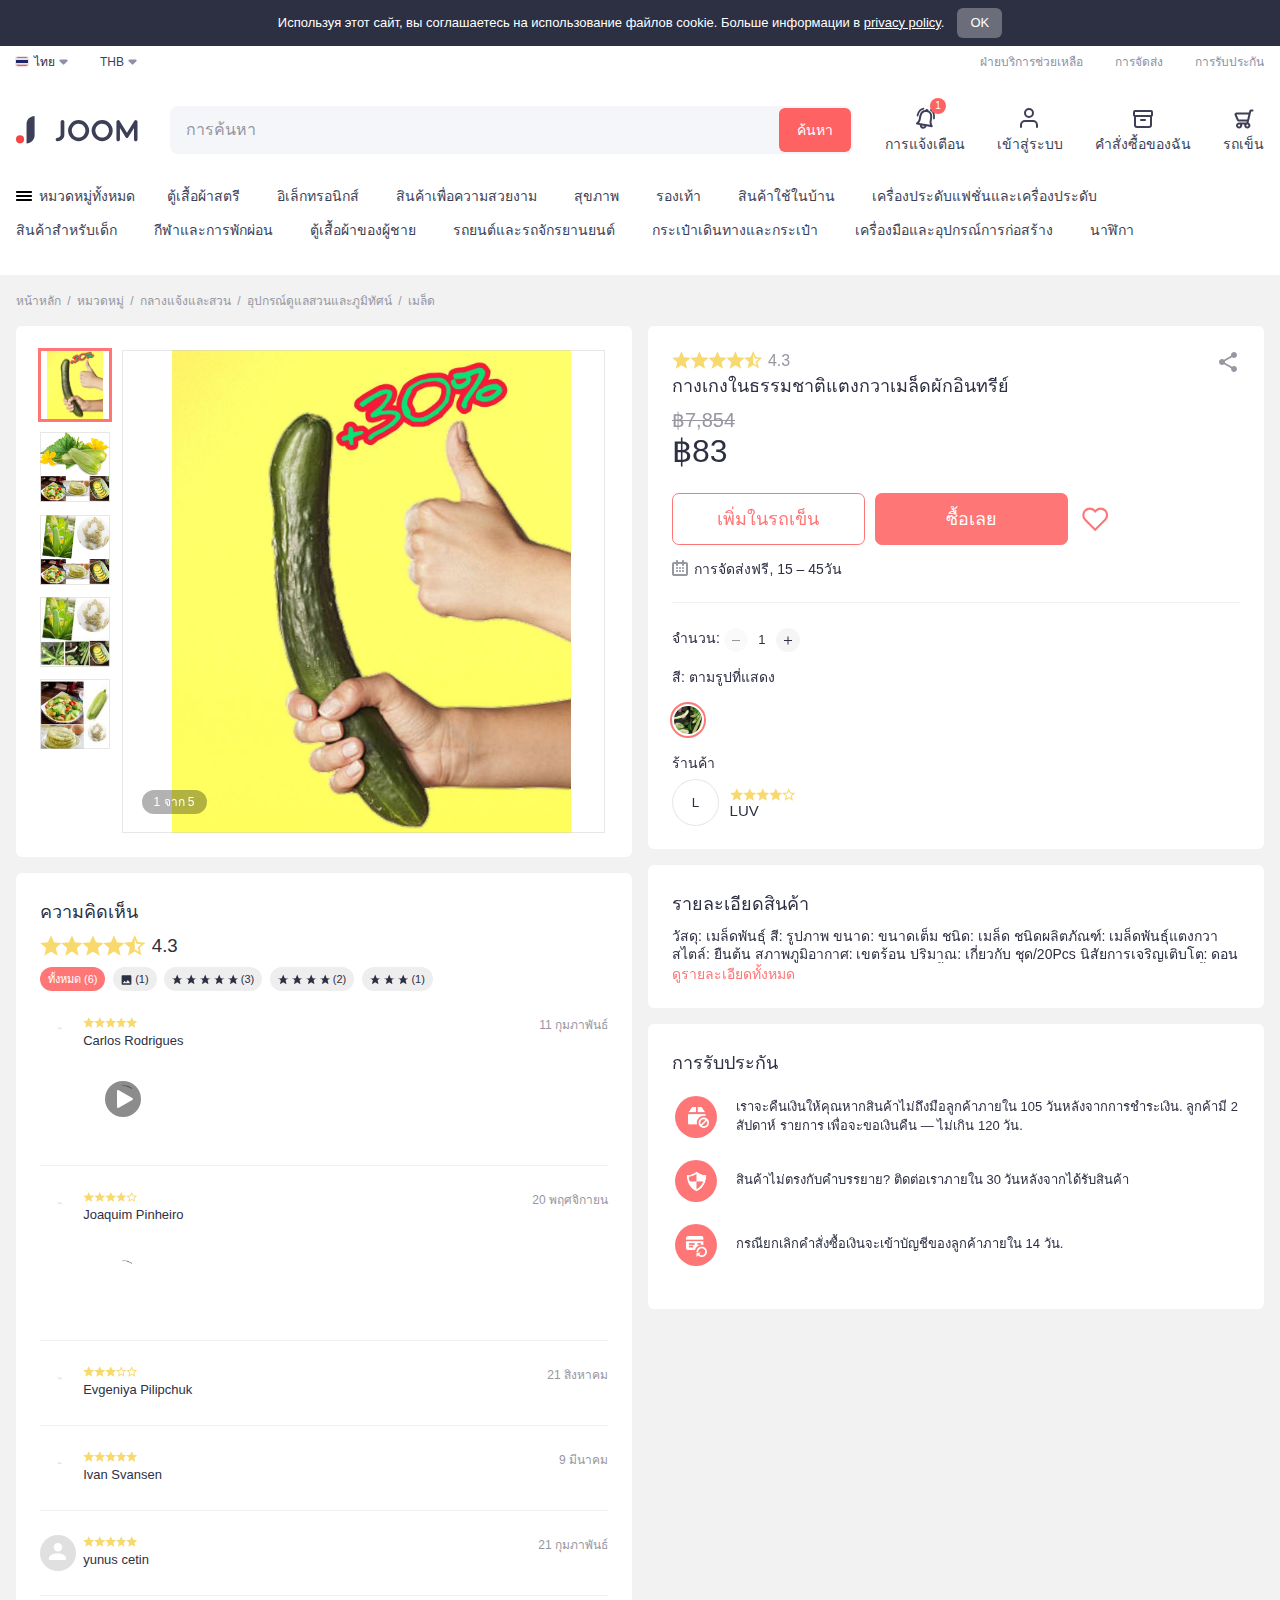
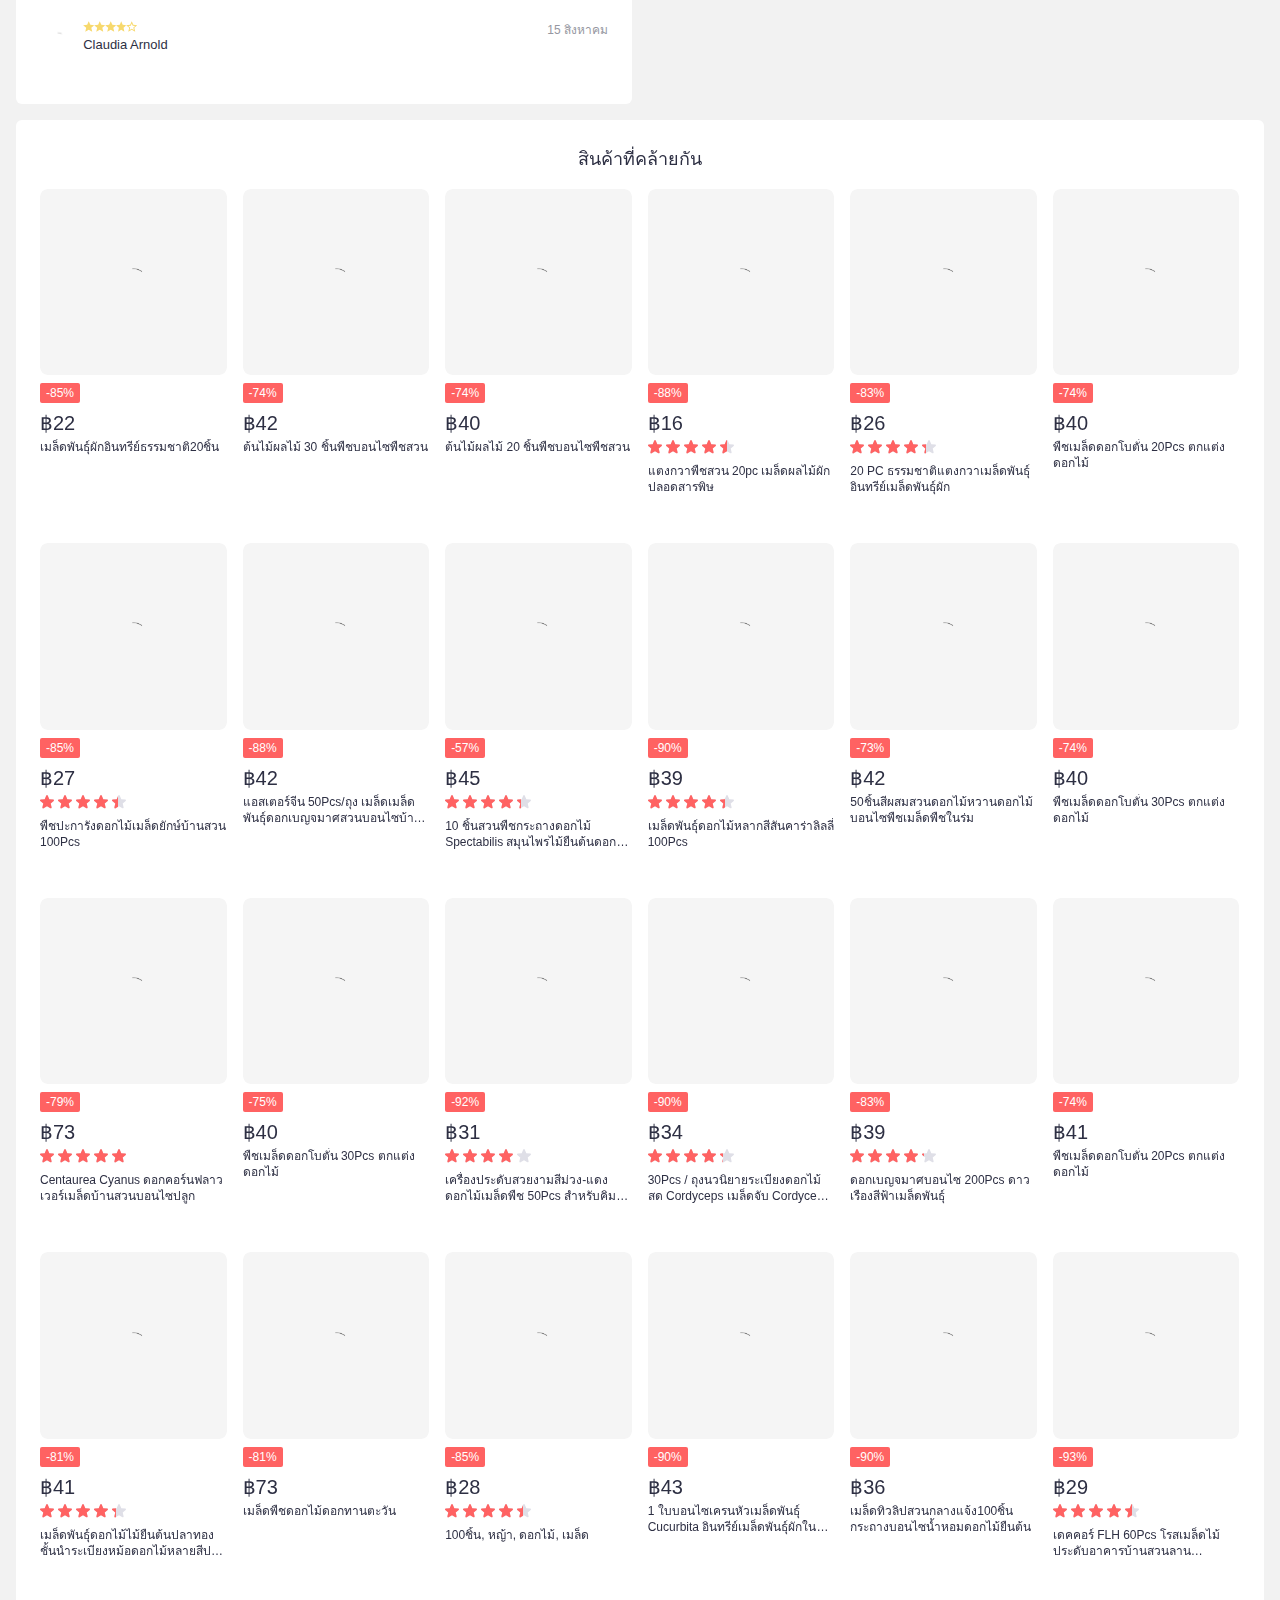
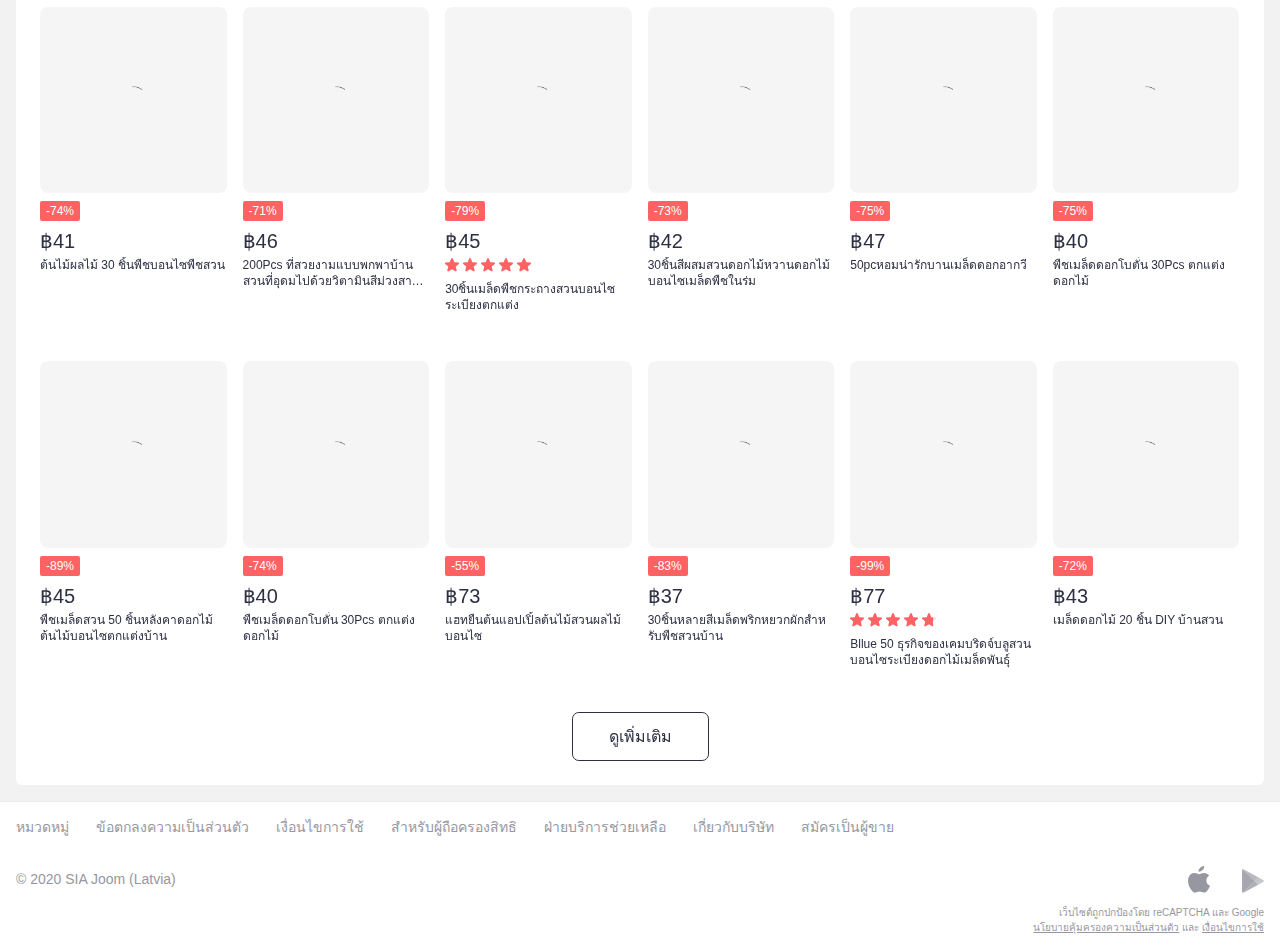
<file: w12/index.html>
<!DOCTYPE html>
<html>
<meta charset="UTF-8"><title>เทคนิคการเพิ่มขนาดผลแตงกวา</title><meta data-react-helmet="true" property="og:locale" content="th-TH"><meta data-react-helmet="true" content="กางเกงในธรรมชาติแตงกวาเมล็ดผักอินทรีย์-ขายสินค้าราคาถูก แคตตาล็อกสินค้าจากจีน บริการจัดส่งฟรี เลือกได้สบาย" name="description"><meta data-react-helmet="true" content="กางเกงในธรรมชาติแตงกวาเมล็ดผักอินทรีย์- ซื้อสินค้าราคาถูกในร้านค้าออนไลน์ Joom" property="og:title"><meta data-react-helmet="true" content="กางเกงในธรรมชาติแตงกวาเมล็ดผักอินทรีย์ - ขายสินค้าราคาถูก แคตตาล็อกสินค้าจากทั่วโลก บริการจัดส่งฟรี มีสินค้าให้เลือกชื้อหลายรายการ" property="og:description"><meta data-react-helmet="true" content="product" property="og:type"><meta data-react-helmet="true" content="https://img.joomcdn.net/7319e76c4bf7f8885147f71e875d8e1de52adaeb_1024_1024.jpeg" property="og:image"><meta data-react-helmet="true" content="1024" property="og:image:width"><meta data-react-helmet="true" content="1024" property="og:image:height"><meta data-react-helmet="true" content="83" property="product:price:amount"><meta data-react-helmet="true" content="THB" property="product:price:currency"><meta data-react-helmet="true" content="THB" property="product:shipping_cost:currency"><link data-react-helmet="true" href="https://www.joom.com/th/products/5b30aeea8b4513014f3f0f3f" rel="canonical"><link data-react-helmet="true" rel="alternate" hreflang="ru" href="https://www.joom.com/ru/products/5b30aeea8b4513014f3f0f3f"><link data-react-helmet="true" rel="alternate" hreflang="en" href="https://www.joom.com/en/products/5b30aeea8b4513014f3f0f3f"><link data-react-helmet="true" rel="alternate" hreflang="es" href="https://www.joom.com/es/products/5b30aeea8b4513014f3f0f3f"><link data-react-helmet="true" rel="alternate" hreflang="de" href="https://www.joom.com/de/products/5b30aeea8b4513014f3f0f3f"><link data-react-helmet="true" rel="alternate" hreflang="fr" href="https://www.joom.com/fr/products/5b30aeea8b4513014f3f0f3f"><link data-react-helmet="true" rel="alternate" hreflang="it" href="https://www.joom.com/it/products/5b30aeea8b4513014f3f0f3f"><link data-react-helmet="true" rel="alternate" hreflang="pl" href="https://www.joom.com/pl/products/5b30aeea8b4513014f3f0f3f"><link data-react-helmet="true" rel="alternate" hreflang="pt" href="https://www.joom.com/pt/products/5b30aeea8b4513014f3f0f3f"><link data-react-helmet="true" rel="alternate" hreflang="pt-br" href="https://www.joom.com/pt-br/products/5b30aeea8b4513014f3f0f3f"><link data-react-helmet="true" rel="alternate" hreflang="ro" href="https://www.joom.com/ro/products/5b30aeea8b4513014f3f0f3f"><link data-react-helmet="true" rel="alternate" hreflang="th" href="https://www.joom.com/th/products/5b30aeea8b4513014f3f0f3f"><link data-react-helmet="true" rel="alternate" hreflang="tr" href="https://www.joom.com/tr/products/5b30aeea8b4513014f3f0f3f"><link data-react-helmet="true" rel="alternate" hreflang="uk" href="https://www.joom.com/uk/products/5b30aeea8b4513014f3f0f3f"><meta name="apple-mobile-web-app-capable" content="yes"><meta name="viewport" content="width=device-width, initial-scale=1, minimal-ui, viewport-fit=cover"><meta name="msapplication-TileColor" content="#ffffff"><meta name="msapplication-TileImage" content="/ms-icon-144x144.png"><meta name="theme-color" content="#ffffff"><meta property="og:type" content="website"><meta property="og:site_name" content="Joom"><meta property="fb:app_id" content="788956724543695"><link rel="icon" type="image/png" sizes="96x96" href="favicon-96x96.png"><link rel="apple-touch-icon" sizes="180x180" href="https://www.joom.com/ico/apple-icon-180x180.png"><link rel="manifest" href="https://www.joom.com/ico/manifest.json"><link rel="dns-prefetch" href="https://api.joom.com/"><link rel="preconnect" href="https://api.joom.com/"><meta name="msapplication-config" content="/ico/browserconfig.xml"><link charset="UTF-8" href="main-9f3f22fd78ae100eef72.css" media="screen, print, projection" rel="stylesheet">
</head>
<body><div id="content"><div class="th-th"><div class="parent___2r1FF"><div class="reducer___LDWrv"><div class="disclaimer___28W3w"><div class="inner___1SCIS"><div class="table___ws5Yz"><div class="left___3vgK9"><div class="hyperText___20r5F  inverseColor___338qs ">Используя этот сайт, вы соглашаетесь на использование файлов cookie. Больше информации в <a href="https://www.joom.com/privacy" class="a___faZ7g" target="_blank">privacy policy</a>.</div></div><div class="right___1nWJe"><span role="button" tabindex="-1" class="close___2ZBud">OK</span></div></div></div></div><div class="navBarContainer___1ZClS"><div class="navBar___32eV8"><div class="leftSection___PBmDJ"><div class="navBarItem___1_JCw"><div role="button" tabindex="0" class="selectWrapper___qwmW9 newHeaderWeb___1-esP"><div class="selectButton___1lYUk"><div role="button" tabindex="0" class="icon___1Cegs"><img alt="TH" class="image___1qeww selectImage___1gRYp" src="bba079a340f4cf8bd4acd1abb923ea53e11cb3ff.svg"></div>ไทย<svg width="9" height="6" class="selectArrow___1Gokn"><path d="M1.414.536h6.243a1 1 0 01.707 1.707L5.243 5.364a1 1 0 01-1.415 0L.708 2.243A1 1 0 011.413.536z" fill="#8E90A7"></path></svg></div></div></div><div class="navBarItem___1_JCw"><div class="selectWrapper___3D3gq"><div role="button" tabindex="0" class="button___1U5Hp selectButton___1EVfl">THB<svg width="9" height="6" class="selectArrow___2skqF"><path d="M1.414.536h6.243a1 1 0 01.707 1.707L5.243 5.364a1 1 0 01-1.415 0L.708 2.243A1 1 0 011.413.536z" fill="#8E90A7"></path></svg></div></div></div></div><div class="rightSection___3nYha"><nav class="navBarLinks___-Isw2"><a class="navBarItem___1_JCw navBarLink___3EsTX" href="https://www.joom.com/th/support">ฝ่ายบริการช่วยเหลือ</a><a class="navBarItem___1_JCw navBarLink___3EsTX" href="https://www.joom.com/th/support?s=ordering-paying&amp;f=fees-taxes">การจัดส่ง</a><a class="navBarItem___1_JCw navBarLink___3EsTX" href="https://www.joom.com/th/support?s=refund-policy-warranty">การรับประกัน</a></nav></div></div></div><div class="header___3bMN6 newHeaderWebOn___1CfIn"><div class="inner____spgD mainInner___1puXx"><div class="reducer___1Stj6"><div class="table___1iUAN"><div class="row___3FNiG"><div class="side___1FJ5i"><div class="burger___3nVVL" role="button" tabindex="0"></div></div><div class="side___1FJ5i"><a class="newLogo___5tasV animated___3X-G2" href="https://www.joom.com/th"><svg width="123" height="28" viewBox="0 0 123 28" class="logo___377bf"><path d="M45 18.804V5.764c0-.485.185-.9.554-1.245.369-.346.812-.519 1.329-.519s.955.173 1.313.519c.37.345.554.76.554 1.244v13.04c0 1.78-.67 3.3-2.01 4.565-1.35 1.255-2.974 1.882-4.873 1.882-.517 0-.955-.173-1.313-.519a1.6 1.6 0 01-.554-1.23c0-.484.185-.899.554-1.244a1.821 1.821 0 011.313-.519c.865 0 1.603-.287 2.215-.86.612-.573.918-1.264.918-2.074zm25.642 3.324c-2.081 2.081-4.587 3.122-7.517 3.122s-5.43-1.04-7.503-3.122c-2.081-2.072-3.122-4.573-3.122-7.503 0-2.93 1.04-5.436 3.122-7.517C57.694 5.036 60.195 4 63.125 4s5.436 1.036 7.517 3.108c2.072 2.081 3.108 4.587 3.108 7.517 0 2.93-1.036 5.43-3.108 7.503zM67.99 9.76c-1.35-1.34-2.972-2.011-4.864-2.011s-3.509.67-4.85 2.011c-1.35 1.35-2.025 2.972-2.025 4.864s.675 3.509 2.025 4.85c1.341 1.35 2.958 2.025 4.85 2.025 1.892 0 3.514-.675 4.864-2.025 1.34-1.341 2.011-2.958 2.011-4.85 0-1.892-.67-3.514-2.011-4.864zm26.403 12.367c-2.081 2.081-4.587 3.122-7.517 3.122s-5.43-1.04-7.503-3.122c-2.081-2.072-3.122-4.573-3.122-7.503 0-2.93 1.04-5.436 3.122-7.517C81.444 5.036 83.945 4 86.875 4s5.436 1.036 7.517 3.108c2.072 2.081 3.108 4.587 3.108 7.517 0 2.93-1.036 5.43-3.108 7.503zM91.74 9.76c-1.35-1.34-2.972-2.011-4.864-2.011s-3.509.67-4.85 2.011C80.675 11.111 80 12.733 80 14.625s.675 3.509 2.025 4.85c1.341 1.35 2.958 2.025 4.85 2.025 1.892 0 3.514-.675 4.864-2.025 1.34-1.341 2.011-2.958 2.011-4.85 0-1.892-.67-3.514-2.011-4.864zm18.605 11.364c-.14-.25-1.993-3.288-5.555-9.114v11.495c0 .483-.174.892-.522 1.227a1.72 1.72 0 01-1.255.517 1.67 1.67 0 01-1.24-.517 1.636 1.636 0 01-.522-1.227V5.746c0-.394.12-.744.358-1.05a1.74 1.74 0 01.941-.634 1.775 1.775 0 011.986.783l7.347 12.012 7.348-12.012c.199-.335.482-.577.85-.724a1.86 1.86 0 011.136-.06c.378.109.687.32.926.636.239.305.358.655.358 1.049v17.76c0 .483-.17.892-.508 1.227a1.72 1.72 0 01-1.254.517 1.72 1.72 0 01-1.255-.517 1.66 1.66 0 01-.507-1.227V12.011c-3.528 5.826-5.385 8.86-5.57 9.102-.278.363-.781 1.012-1.531 1.012s-1.319-.625-1.53-1zM18.75 19.333c0 4.51-3.638 8.167-8.125 8.167V8.167C10.625 3.657 14.263 0 18.75 0v19.333z" fill="#3D3F56"></path><circle fill="#F64343" cx="4.063" cy="23.438" r="4.063"></circle></svg></a></div><div class="content___1Jfqb"><div class="search___3sS1o"><div class="newHeaderWebOn___2toFR"><form class="search___DwC_t"><div class="inner___1j3ZX"><div class="left___11dTn"><label class="label___3-E4_"><input class="input___3wRUz" placeholder="การค้นหา" value=""></label><button type="submit" class="submit___3XMCO">ค้นหา</button></div></div></form></div></div></div><div class="side___1FJ5i"><div class="buttons___3K03n"><div class="container___3qF1Q"><div class="button___1Naxi"><div class="inner___68AzF" role="button" tabindex="0"><div class="headerButtonIcon___30cc5"><svg width="26" height="26" viewBox="0 2 26 26"><path d="M16.427 6.482c2.792 1.021 3.909 3.378 3.784 6.596-.04 1.022-.165 1.866-.445 3.341-.075.393-.094.497-.123.659-.268 1.522.048 3.037.975 4.584a1 1 0 01-1.032 1.498l-4.959-.874a3.5 3.5 0 01-6.824-1.203l-2.989-.527a1 1 0 01-.457-1.761c1.4-1.137 2.215-2.453 2.484-3.975.028-.161.045-.266.11-.66.24-1.483.412-2.319.724-3.293.983-3.066 2.84-4.899 5.812-4.903a1 1 0 011.173-.935l.985.174a1 1 0 01.782 1.28zM9.822 21.44a1.5 1.5 0 002.786.49l-2.786-.49zm7.852-4.709c.03-.174.05-.281.127-.684.263-1.382.377-2.153.412-3.046.11-2.824-.851-4.448-3.582-4.93-2.73-.48-4.189.717-5.051 3.408-.273.851-.43 1.614-.655 3.002-.066.406-.084.514-.115.688a8.031 8.031 0 01-1.746 3.753l10.967 1.934a8.031 8.031 0 01-.357-4.125zm.776-10.055a.875.875 0 11.907-1.497c3.116 1.887 3.984 5.077 3.482 9.4a.875.875 0 11-1.738-.201c.432-3.718-.259-6.254-2.65-7.702zM6.404 11.744a.875.875 0 11-1.701-.408c1.014-4.23 2.938-6.924 6.53-7.61a.875.875 0 11.328 1.72c-2.758.526-4.285 2.664-5.157 6.298z" fill="#3D3F56"></path></svg><span class="indicator___UIS2g">1</span></div><div class="text___3YSy3">การแจ้งเตือน</div></div></div></div><div class="container___3qF1Q"><a class="link___RMIFj button___1Naxi" href="https://www.joom.com/th/entrance"><div class="inner___68AzF"><div class="headerButtonIcon___30cc5"><svg width="26" height="26" viewBox="-4 -3 26 26"><g stroke="#3D3F56" stroke-width="2" fill="none" stroke-linecap="round" stroke-linejoin="round"><path d="M16 18v-2a4 4 0 00-4-4H4a4 4 0 00-4 4v2"></path><circle cx="8" cy="4" r="4"></circle></g></svg></div><div class="text___3YSy3">เข้าสู่ระบบ</div></div></a></div><div class="container___3qF1Q"><a class="link___RMIFj button___1Naxi" href="https://www.joom.com/th/orders"><div class="inner___68AzF"><div class="headerButtonIcon___30cc5"><svg width="26" height="26" viewBox="-3 -4 26 26"><path d="M19 6.732V15a3 3 0 01-3 3H4a3 3 0 01-3-3V6.732A2 2 0 010 5V2a2 2 0 012-2h16a2 2 0 012 2v3a2 2 0 01-1 1.732zM17 7H3v8a1 1 0 001 1h12a1 1 0 001-1V7zM8 9h4a1 1 0 010 2H8a1 1 0 010-2zM2 2v3h16V2H2z" fill="#3D3F56"></path></svg></div><div class="text___3YSy3">คำสั่งซื้อของฉัน</div></div></a></div><div class="container___3qF1Q"><a class="link___RMIFj button___1Naxi" href="https://www.joom.com/th/cart"><div class="inner___68AzF"><div class="headerButtonIcon___30cc5"><svg width="26" height="26" viewBox="-3 -3 26 26"><path d="M12.752 12.5H4.759a2.058 2.058 0 01-1.89-1.212l-2.202-5c-.448-1.015.036-2.191 1.08-2.626.255-.107.53-.162.81-.162h12.33l.344-1.45C15.446 1.143 16.277.5 17.234.5h1.238c.568 0 1.028.448 1.028 1s-.46 1-1.028 1h-1.238l-2.669 11.25c1.09.462 1.851 1.52 1.851 2.75 0 1.657-1.38 3-3.084 3-1.703 0-3.083-1.343-3.083-3 0-.35.062-.687.175-1H8.017c.114.313.176.65.176 1 0 1.657-1.38 3-3.084 3-1.703 0-3.084-1.343-3.084-3s1.381-3 3.084-3h7.406l.237-1zm-10.196-7l2.203 5h8.467l1.186-5H2.556zm2.553 12c.568 0 1.028-.448 1.028-1s-.46-1-1.028-1c-.568 0-1.028.448-1.028 1s.46 1 1.028 1zm8.223 0c.568 0 1.028-.448 1.028-1s-.46-1-1.028-1c-.567 0-1.027.448-1.027 1s.46 1 1.027 1z" fill="#3D3F56"></path></svg></div><div class="text___3YSy3">รถเข็น</div></div></a></div></div></div></div></div></div></div></div><div class="parent___n_XSI newHeaderWebOn___5o9iT"><div class="header___1OEjl"><div class="inner___2RmPR"><div class="categories___1pNPa"><nav class="categoriesList___jUEge"><div class="category___3141u" tabindex="0" role="button"><svg width="16" height="10" class="menu___2YMAB"><path d="M.883 10C.396 10 0 9.552 0 9s.396-1 .883-1h14.234c.487 0 .883.448.883 1s-.396 1-.883 1H.883zm0-4C.396 6 0 5.552 0 5s.396-1 .883-1h14.234c.487 0 .883.448.883 1s-.396 1-.883 1H.883zm0-4C.396 2 0 1.552 0 1s.396-1 .883-1h14.234c.487 0 .883.448.883 1s-.396 1-.883 1H.883z"></path></svg><span>หมวดหมู่ทั้งหมด</span></div><a class="category___3141u" href="https://www.joom.com/th/search/c.1473502940140554914-82-2-118-181841690">ตู้เสื้อผ้าสตรี</a> <a class="category___3141u" href="https://www.joom.com/th/search/c.1473502935479416415-109-2-118-770440083">อิเล็กทรอนิกส์</a> <a class="category___3141u" href="https://www.joom.com/th/search/c.1473502940600254907-239-2-118-2183002000">สินค้าเพื่อความสวยงาม</a> <a class="category___3141u" href="https://www.joom.com/th/search/c.1555950287116657780-4-2-39044-3062739022">สุขภาพ</a> <a class="category___3141u" href="https://www.joom.com/th/search/c.1473502943287125397-33-2-118-4162635064">รองเท้า</a> <a class="category___3141u" href="https://www.joom.com/th/search/c.1473502936226769818-70-2-118-2760164976">สินค้าใช้ในบ้าน</a> <a class="category___3141u" href="https://www.joom.com/th/search/c.1473502947431470366-33-2-118-3603304175">เครื่องประดับแฟชั่นและเครื่องประดับ</a> <a class="category___3141u" href="https://www.joom.com/th/search/c.1473502937882545231-111-2-118-3567328761">สินค้าสำหรับเด็ก</a> <a class="category___3141u" href="https://www.joom.com/th/search/c.1481193541758566184-236-2-26341-2575447955">กีฬาและการพักผ่อน</a> <a class="category___3141u" href="https://www.joom.com/th/search/c.1473502943025251808-217-2-118-511595927">ตู้เสื้อผ้าของผู้ชาย</a> <a class="category___3141u" href="https://www.joom.com/th/search/c.1473502934191250677-1-2-118-3896870651">รถยนต์และรถจักรยานยนต์</a> <a class="category___3141u" href="https://www.joom.com/th/search/c.1473502946841916116-100-2-118-270970625">กระเป๋าเดินทางและกระเป๋า</a> <a class="category___3141u" href="https://www.joom.com/th/search/c.1473502943404228214-69-2-118-4165876910">เครื่องมือและอุปกรณ์การก่อสร้าง</a> <a class="category___3141u" href="https://www.joom.com/th/search/c.1473502946781275822-79-2-118-3985499684">นาฬิกา</a> <a class="category___3141u" href="https://www.joom.com/th/search/c.1473502937709676461-55-2-118-3614678038">ผลิตภัณฑ์สำหรับสัตว์เลี้ยง</a> <a class="category___3141u" href="https://www.joom.com/th/search/c.1473502936465645123-148-2-118-982987300">กลางแจ้งและสวน</a> <a class="category___3141u" href="https://www.joom.com/th/search/c.1473502941613522979-77-2-118-3007502750">อุปกรณ์สำนักงาน อุปกรณ์เครื่องเขียน</a> <a class="category___3141u" href="https://www.joom.com/th/search/c.1556010567140507393-56-2-26202-3898018923">งานอดิเรกและความคิดสร้างสรรค์</a> </nav></div></div></div></div><div class="isMobile___1-_fh newHeaderWebOn___2toFR"><form class="search___DwC_t"><div class="inner___1j3ZX"><div class="left___11dTn"><svg width="14" height="14" class="magnifier___ZgYXt"><path d="M11.113 9.887a5.99 5.99 0 001.225-3.675C12.338 2.8 9.625 0 6.213 0S0 2.8 0 6.213c0 3.412 2.8 6.212 6.213 6.212 1.4 0 2.712-.438 3.675-1.225l2.624 2.625a.945.945 0 00.613.262.945.945 0 00.613-.262.846.846 0 000-1.225l-2.625-2.712zm-4.9.7c-2.45 0-4.463-1.925-4.463-4.375S3.763 1.75 6.213 1.75s4.462 2.013 4.462 4.463-2.013 4.375-4.463 4.375z" fill="#8e90a7"></path></svg><label class="label___3-E4_"><input class="input___3wRUz" placeholder="การค้นหา" value=""></label></div></div></form></div><div class="content___3QzDJ "><div class="breadcrumbs___1wpjs" itemscope="" vocab="http://schema.org/" typeof="BreadcrumbList"><div class="inner___2poSi"><span class="item___17cxF" typeof="ListItem" property="itemListElement"><a property="item" typeof="WebPage" lang="th" class="link___2DAus" href="https://www.joom.com/th"><span property="name">หน้าหลัก</span></a><meta property="position" content="1"></span><span class="item___17cxF" typeof="ListItem" property="itemListElement"><a property="item" typeof="WebPage" lang="th" class="link___2DAus" href="https://www.joom.com/th/category"><span property="name">หมวดหมู่</span></a><meta property="position" content="2"></span><span class="item___17cxF" typeof="ListItem" property="itemListElement"><a property="item" typeof="WebPage" class="link___2DAus" href="https://www.joom.com/th/search/c.1473502936465645123-148-2-118-982987300"><span property="name">กลางแจ้งและสวน</span></a><meta property="position" content="3"></span><span class="item___17cxF" typeof="ListItem" property="itemListElement"><a property="item" typeof="WebPage" class="link___2DAus" href="https://www.joom.com/th/search/c.1473502936534346605-171-2-118-3631013032"><span property="name">อุปกรณ์ดูแลสวนและภูมิทัศน์</span></a><meta property="position" content="4"></span><span class="item___17cxF" typeof="ListItem" property="itemListElement"><a property="item" typeof="WebPage" class="link___2DAus" href="https://www.joom.com/th/search/c.1482944890164121278-235-2-629-2442933182"><span property="name">เมล็ด</span></a><meta property="position" content="5"></span></div></div><div><div itemscope="" itemtype="http://schema.org/Product"><div class="reducer___1JA85 center___30TB8"><div class="inner___1BAvS"><div class="row___56-KP"><div class="column___1WRbZ md-6___1lvJ4"><div class="column___ev7rq enabled___72Ed0 equalToParent___1RVeE"><div class="inner___3Z5Lk"><div class="element___Zz7DL"><div class=""><div><div class="whiteList___1-H1l " data-testid=""><div class="item___1NoTC "><div class="content___26q-V"><div class="gallery___1ERcI"><div class="thumbs___1fypC"><div class="wrapper___1jOjP thumb___1midQ active___2pKVy active___KDtsj"><div class="square___3TrTE square___2MIyH" role="button" tabindex="-1"><div class="content___2Rk4e"><img class="image___2zb04 image___r0GHQ contain___2Fhmk" alt="" src="7319e76c4bf7f8885147f71e875d8e1de52adaeb_100_100.jpeg" sizes="(min-width: 1300px) 75px, (min-width: 768px) 5vw, 12vw" srcset="7319e76c4bf7f8885147f71e875d8e1de52adaeb_100_100.jpeg 100w, 7319e76c4bf7f8885147f71e875d8e1de52adaeb_200_200.jpeg 200w, 7319e76c4bf7f8885147f71e875d8e1de52adaeb_400_400.jpeg 400w, 7319e76c4bf7f8885147f71e875d8e1de52adaeb_1024_1024.jpeg 1024w, 7319e76c4bf7f8885147f71e875d8e1de52adaeb_original.jpeg 1050w"></div></div></div><div class="wrapper___1jOjP thumb___1midQ"><div class="square___3TrTE square___2MIyH" role="button" tabindex="-1"><div class="content___2Rk4e"><img class="image___2zb04 image___r0GHQ contain___2Fhmk" alt="" src="de0980efb71feb8256105aef4a843e82c4aacaa6_100_100.jpeg" sizes="(min-width: 1300px) 75px, (min-width: 768px) 5vw, 12vw" srcset="de0980efb71feb8256105aef4a843e82c4aacaa6_100_100.jpeg 100w, de0980efb71feb8256105aef4a843e82c4aacaa6_200_200.jpeg 200w, de0980efb71feb8256105aef4a843e82c4aacaa6_400_400.jpeg 400w, de0980efb71feb8256105aef4a843e82c4aacaa6_1024_1024.jpeg 1024w, de0980efb71feb8256105aef4a843e82c4aacaa6_original.jpeg 1050w"></div></div></div><div class="wrapper___1jOjP thumb___1midQ"><div class="square___3TrTE square___2MIyH" role="button" tabindex="-1"><div class="content___2Rk4e"><img class="image___2zb04 image___r0GHQ contain___2Fhmk" alt="" src="6cec1992f2e36d064abf05927ddadbcd9b23be68_100_100.jpeg" sizes="(min-width: 1300px) 75px, (min-width: 768px) 5vw, 12vw" srcset="6cec1992f2e36d064abf05927ddadbcd9b23be68_100_100.jpeg 100w, 6cec1992f2e36d064abf05927ddadbcd9b23be68_200_200.jpeg 200w, 6cec1992f2e36d064abf05927ddadbcd9b23be68_400_400.jpeg 400w, 6cec1992f2e36d064abf05927ddadbcd9b23be68_1024_1024.jpeg 1024w, 6cec1992f2e36d064abf05927ddadbcd9b23be68_original.jpeg 1050w"></div></div></div><div class="wrapper___1jOjP thumb___1midQ"><div class="square___3TrTE square___2MIyH" role="button" tabindex="-1"><div class="content___2Rk4e"><img class="image___2zb04 image___r0GHQ contain___2Fhmk" alt="" src="1aabbe6f155a0441ec4e117a32b0d48de1a18a48_100_100.jpeg" sizes="(min-width: 1300px) 75px, (min-width: 768px) 5vw, 12vw" srcset="1aabbe6f155a0441ec4e117a32b0d48de1a18a48_100_100.jpeg 100w, 1aabbe6f155a0441ec4e117a32b0d48de1a18a48_200_200.jpeg 200w, 1aabbe6f155a0441ec4e117a32b0d48de1a18a48_400_400.jpeg 400w, 1aabbe6f155a0441ec4e117a32b0d48de1a18a48_1024_1024.jpeg 1024w, 1aabbe6f155a0441ec4e117a32b0d48de1a18a48_original.jpeg 1050w"></div></div></div><div class="wrapper___1jOjP thumb___1midQ"><div class="square___3TrTE square___2MIyH" role="button" tabindex="-1"><div class="content___2Rk4e"><img class="image___2zb04 image___r0GHQ contain___2Fhmk" alt="" src="d6eb59c46f9680db17c9cbb44a9a0a021cbedbbd_100_100.jpeg" sizes="(min-width: 1300px) 75px, (min-width: 768px) 5vw, 12vw" srcset="d6eb59c46f9680db17c9cbb44a9a0a021cbedbbd_100_100.jpeg 100w, d6eb59c46f9680db17c9cbb44a9a0a021cbedbbd_200_200.jpeg 200w, d6eb59c46f9680db17c9cbb44a9a0a021cbedbbd_400_400.jpeg 400w, d6eb59c46f9680db17c9cbb44a9a0a021cbedbbd_1024_1024.jpeg 1024w, d6eb59c46f9680db17c9cbb44a9a0a021cbedbbd_original.jpeg 1050w"></div></div></div></div><div class="main___1VKwK"><div class="square___3TrTE"><div class="content___2Rk4e"><div class="swipe___3R79O  swipe___131_W" style="visibility: visible;"><div class="inner___1-Ita" style="width: 2490px;"><div class="wrapper___1jOjP child___eQkzZ image___3SP86" data-index="0" style="width: 498px; left: 0px; transition-duration: 0ms; transform: translate(0px, 0px) translateZ(0px);"><div class="square___3TrTE square___2MIyH" role="button" tabindex="-1"><div class="content___2Rk4e"><img itemprop="image" class="image___2zb04 image___r0GHQ contain___2Fhmk" alt="" src="7319e76c4bf7f8885147f71e875d8e1de52adaeb_1024_1024.jpeg" sizes="(min-width: 1300px) 512px, (min-width: 768px) 50vw, 100vw" srcset="7319e76c4bf7f8885147f71e875d8e1de52adaeb_100_100.jpeg 100w, 7319e76c4bf7f8885147f71e875d8e1de52adaeb_200_200.jpeg 200w, 7319e76c4bf7f8885147f71e875d8e1de52adaeb_400_400.jpeg 400w, 7319e76c4bf7f8885147f71e875d8e1de52adaeb_1024_1024.jpeg 1024w, 7319e76c4bf7f8885147f71e875d8e1de52adaeb_original.jpeg 1050w"></div></div></div><div class="wrapper___1jOjP child___eQkzZ image___3SP86" data-index="1" style="width: 498px; left: -498px; transition-duration: 0ms; transform: translate(498px, 0px) translateZ(0px);"><div class="square___3TrTE square___2MIyH" role="button" tabindex="-1"><div class="content___2Rk4e"><img itemprop="image" class="image___2zb04 image___r0GHQ contain___2Fhmk" alt="" src="de0980efb71feb8256105aef4a843e82c4aacaa6_1024_1024.jpeg" sizes="(min-width: 1300px) 512px, (min-width: 768px) 50vw, 100vw" srcset="de0980efb71feb8256105aef4a843e82c4aacaa6_100_100.jpeg 100w, de0980efb71feb8256105aef4a843e82c4aacaa6_200_200.jpeg 200w, de0980efb71feb8256105aef4a843e82c4aacaa6_400_400.jpeg 400w, de0980efb71feb8256105aef4a843e82c4aacaa6_1024_1024.jpeg 1024w, de0980efb71feb8256105aef4a843e82c4aacaa6_original.jpeg 1050w"></div></div></div><div class="wrapper___1jOjP child___eQkzZ image___3SP86" data-index="2" style="width: 498px; left: -996px; transition-duration: 0ms; transform: translate(498px, 0px) translateZ(0px);"><div class="square___3TrTE square___2MIyH" role="button" tabindex="-1"><div class="content___2Rk4e"><img itemprop="image" class="image___2zb04 image___r0GHQ contain___2Fhmk" alt="" src="6cec1992f2e36d064abf05927ddadbcd9b23be68_1024_1024.jpeg" sizes="(min-width: 1300px) 512px, (min-width: 768px) 50vw, 100vw" srcset="6cec1992f2e36d064abf05927ddadbcd9b23be68_100_100.jpeg 100w, 6cec1992f2e36d064abf05927ddadbcd9b23be68_200_200.jpeg 200w, 6cec1992f2e36d064abf05927ddadbcd9b23be68_400_400.jpeg 400w, 6cec1992f2e36d064abf05927ddadbcd9b23be68_1024_1024.jpeg 1024w, 6cec1992f2e36d064abf05927ddadbcd9b23be68_original.jpeg 1050w"></div></div></div><div class="wrapper___1jOjP child___eQkzZ image___3SP86" data-index="3" style="width: 498px; left: -1494px; transition-duration: 0ms; transform: translate(498px, 0px) translateZ(0px);"><div class="square___3TrTE square___2MIyH" role="button" tabindex="-1"><div class="content___2Rk4e"></div></div></div><div class="wrapper___1jOjP child___eQkzZ image___3SP86" data-index="4" style="width: 498px; left: -1992px; transition-duration: 0ms; transform: translate(-498px, 0px) translateZ(0px);"><div class="square___3TrTE square___2MIyH" role="button" tabindex="-1"><div class="content___2Rk4e"></div></div></div></div></div></div></div><div><div class="counter___YROzc">1 จาก 5</div><div role="button" tabindex="-1" class="prev___2htiM"></div><div role="button" tabindex="-1" class="next___f3aJB"></div></div></div></div></div></div></div><div class="item___1CKW7 exceptSmall___1AOOR"><div class="whiteList___1-H1l " data-testid=""><div class="item___1NoTC "><div class="content___26q-V"><div class="reviews___3jY5u"><h2 class="header___1ARMY">ความคิดเห็น</h2><div class="stars___2bveX"><div class="stars___2iHVT" itemprop="aggregateRating" itemscope="" itemtype="http://schema.org/AggregateRating"><meta itemprop="worstRating" content="1"><meta itemprop="bestRating" content="5"><div class="full___2k4uO inline___2QbC9"></div><div class="full___2k4uO inline___2QbC9"></div><div class="full___2k4uO inline___2QbC9"></div><div class="full___2k4uO inline___2QbC9"></div><div class="half___2qYEj inline___2QbC9"></div><div class="value___znPTi"><span itemprop="ratingValue">4.3</span></div><meta itemprop="reviewCount" content="6"></div></div><div><a class="filter___2LYDs filter-all filterSelected___3lsMV" href="https://www.joom.com/th/products/5b30aeea8b4513014f3f0f3f?reviewsType=all&amp;reviewsPage="><span class="filterName___1B6P2">ทั้งหมด</span><span> (<span>6</span>)</span></a><a class="filter___2LYDs filter-withPhoto___15Dom" href="https://www.joom.com/th/products/5b30aeea8b4513014f3f0f3f?reviewsType=withPhoto&amp;reviewsPage="><span class="filterName___1B6P2">พร้อมรูปถ่าย</span><span> (<span>1</span>)</span></a><a class="filter___2LYDs filter-fiveStars___3NRvJ" href="https://www.joom.com/th/products/5b30aeea8b4513014f3f0f3f?reviewsType=fiveStars&amp;reviewsPage="><span class="filterName___1B6P2">5 ดาว</span><span> (<span>3</span>)</span></a><a class="filter___2LYDs filter-fourStars___CndLp" href="https://www.joom.com/th/products/5b30aeea8b4513014f3f0f3f?reviewsType=fourStars&amp;reviewsPage="><span class="filterName___1B6P2">4 ดาว</span><span> (<span>2</span>)</span></a><a class="filter___2LYDs filter-threeStars___1Sgfk" href="https://www.joom.com/th/products/5b30aeea8b4513014f3f0f3f?reviewsType=threeStars&amp;reviewsPage="><span class="filterName___1B6P2">3 ดาว</span><span> (<span>1</span>)</span></a></div><div class="content___3bKj2"><div class="item___1NoTC "><div class="content___26q-V"><div class="review___TxpAd" itemprop="review" itemscope="" itemtype="http://schema.org/Review"><div class="header___26Oo7"><div class="avatar___yJgQF"><span class="image___2zb04 avatar____C13d image___2zb04 newHeaderWebOn lazy___1YPEm"></span></div><div class="date___1UTUf" itemprop="datePublished" content="2019-02-11T15:20:06.751Z">11 กุมภาพันธ์</div><div class="stars___NvOY9"><div class="stars___2iHVT" itemprop="reviewRating" itemscope="" itemtype="http://schema.org/Rating"><meta itemprop="worstRating" content="1"><meta itemprop="bestRating" content="5"><div class="full___2k4uO inline___2QbC9"></div><div class="full___2k4uO inline___2QbC9"></div><div class="full___2k4uO inline___2QbC9"></div><div class="full___2k4uO inline___2QbC9"></div><div class="full___2k4uO inline___2QbC9"></div><meta itemprop="ratingValue" content="5"></div></div><div class="name___QNhWi" itemprop="author" itemscope="" itemtype="https://schema.org/Person"><span itemprop="name">Carlos Rodrigues</span></div></div><div class="medias___2QGhH"><div class="wrapper___1jOjP media___3Uo_0 video___1BTrf"><div class="square___3TrTE square___2MIyH" role="button" tabindex="-1"><div class="content___2Rk4e"><span class="image___2zb04 image___r0GHQ cover___xWUoT lazy___1YPEm"></span></div></div></div></div></div></div></div><div class="item___1NoTC "><div class="content___26q-V"><div class="review___TxpAd" itemprop="review" itemscope="" itemtype="http://schema.org/Review"><div class="header___26Oo7"><div class="avatar___yJgQF"><span class="image___2zb04 avatar____C13d image___2zb04 newHeaderWebOn lazy___1YPEm"></span></div><div class="date___1UTUf" itemprop="datePublished" content="2018-11-20T16:09:39.205Z">20 พฤศจิกายน</div><div class="stars___NvOY9"><div class="stars___2iHVT" itemprop="reviewRating" itemscope="" itemtype="http://schema.org/Rating"><meta itemprop="worstRating" content="1"><meta itemprop="bestRating" content="5"><div class="full___2k4uO inline___2QbC9"></div><div class="full___2k4uO inline___2QbC9"></div><div class="full___2k4uO inline___2QbC9"></div><div class="full___2k4uO inline___2QbC9"></div><div class="empty___336Iz inline___2QbC9"></div><meta itemprop="ratingValue" content="4"></div></div><div class="name___QNhWi" itemprop="author" itemscope="" itemtype="https://schema.org/Person"><span itemprop="name">Joaquim Pinheiro</span></div></div><div class="medias___2QGhH"><div class="wrapper___1jOjP media___3Uo_0"><div class="square___3TrTE square___2MIyH" role="button" tabindex="-1"><div class="content___2Rk4e"><span class="image___2zb04 image___r0GHQ cover___xWUoT lazy___1YPEm"></span></div></div></div></div></div></div></div><div class="item___1NoTC "><div class="content___26q-V"><div class="review___TxpAd" itemprop="review" itemscope="" itemtype="http://schema.org/Review"><div class="header___26Oo7"><div class="avatar___yJgQF"><span class="image___2zb04 avatar____C13d image___2zb04 newHeaderWebOn lazy___1YPEm"></span></div><div class="date___1UTUf" itemprop="datePublished" content="2018-08-21T07:41:11.896Z">21 สิงหาคม</div><div class="stars___NvOY9"><div class="stars___2iHVT" itemprop="reviewRating" itemscope="" itemtype="http://schema.org/Rating"><meta itemprop="worstRating" content="1"><meta itemprop="bestRating" content="5"><div class="full___2k4uO inline___2QbC9"></div><div class="full___2k4uO inline___2QbC9"></div><div class="full___2k4uO inline___2QbC9"></div><div class="empty___336Iz inline___2QbC9"></div><div class="empty___336Iz inline___2QbC9"></div><meta itemprop="ratingValue" content="3"></div></div><div class="name___QNhWi" itemprop="author" itemscope="" itemtype="https://schema.org/Person"><span itemprop="name">Evgeniya Pilipchuk</span></div></div></div></div></div><div class="item___1NoTC "><div class="content___26q-V"><div class="review___TxpAd" itemprop="review" itemscope="" itemtype="http://schema.org/Review"><div class="header___26Oo7"><div class="avatar___yJgQF"><span class="image___2zb04 avatar____C13d image___2zb04 newHeaderWebOn lazy___1YPEm"></span></div><div class="date___1UTUf" itemprop="datePublished" content="2019-03-09T17:59:07.472Z">9 มีนาคม</div><div class="stars___NvOY9"><div class="stars___2iHVT" itemprop="reviewRating" itemscope="" itemtype="http://schema.org/Rating"><meta itemprop="worstRating" content="1"><meta itemprop="bestRating" content="5"><div class="full___2k4uO inline___2QbC9"></div><div class="full___2k4uO inline___2QbC9"></div><div class="full___2k4uO inline___2QbC9"></div><div class="full___2k4uO inline___2QbC9"></div><div class="full___2k4uO inline___2QbC9"></div><meta itemprop="ratingValue" content="5"></div></div><div class="name___QNhWi" itemprop="author" itemscope="" itemtype="https://schema.org/Person"><span itemprop="name">Ivan Svansen</span></div></div></div></div></div><div class="item___1NoTC "><div class="content___26q-V"><div class="review___TxpAd" itemprop="review" itemscope="" itemtype="http://schema.org/Review"><div class="header___26Oo7"><div class="avatar___yJgQF"><span class="image___2zb04 avatar____C13d image___2zb04 newHeaderWebOn empty___2596E"></span></div><div class="date___1UTUf" itemprop="datePublished" content="2019-02-21T00:22:17.774Z">21 กุมภาพันธ์</div><div class="stars___NvOY9"><div class="stars___2iHVT" itemprop="reviewRating" itemscope="" itemtype="http://schema.org/Rating"><meta itemprop="worstRating" content="1"><meta itemprop="bestRating" content="5"><div class="full___2k4uO inline___2QbC9"></div><div class="full___2k4uO inline___2QbC9"></div><div class="full___2k4uO inline___2QbC9"></div><div class="full___2k4uO inline___2QbC9"></div><div class="full___2k4uO inline___2QbC9"></div><meta itemprop="ratingValue" content="5"></div></div><div class="name___QNhWi" itemprop="author" itemscope="" itemtype="https://schema.org/Person"><span itemprop="name">yunus cetin</span></div></div></div></div></div><div class="item___1NoTC "><div class="content___26q-V"><div class="review___TxpAd" itemprop="review" itemscope="" itemtype="http://schema.org/Review"><div class="header___26Oo7"><div class="avatar___yJgQF"><span class="image___2zb04 avatar____C13d image___2zb04 newHeaderWebOn lazy___1YPEm"></span></div><div class="date___1UTUf" itemprop="datePublished" content="2018-08-15T16:57:47.468Z">15 สิงหาคม</div><div class="stars___NvOY9"><div class="stars___2iHVT" itemprop="reviewRating" itemscope="" itemtype="http://schema.org/Rating"><meta itemprop="worstRating" content="1"><meta itemprop="bestRating" content="5"><div class="full___2k4uO inline___2QbC9"></div><div class="full___2k4uO inline___2QbC9"></div><div class="full___2k4uO inline___2QbC9"></div><div class="full___2k4uO inline___2QbC9"></div><div class="empty___336Iz inline___2QbC9"></div><meta itemprop="ratingValue" content="4"></div></div><div class="name___QNhWi" itemprop="author" itemscope="" itemtype="https://schema.org/Person"><span itemprop="name">Claudia Arnold</span></div></div></div></div></div><div class="controls___2Cwdj"></div></div></div></div></div></div></div></div></div><div class="resizeTriggers___O7gyu"><div><div style="width: 635px; height: 1390px;"></div></div><div class="contractTrigger___2DSPP"></div></div></div></div></div></div><div class="column___1WRbZ md-6___1lvJ4"><div class="column___ev7rq enabled___72Ed0 stickyWithOverflow___3cJJ2 scrollDown___3KO2l"><div class="inner___3Z5Lk"><div class="element___Zz7DL"><div class="right___1nJYh"><div><div class="whiteList___1-H1l item___jF3um" data-testid=""><div class="item___1NoTC "><div class="content___26q-V"><div class="top___qaR9g withShare___K04_k"><span class="hoverable share___1YtVd"><span class="icon___A6vBE hoverable___1Vik5 "></span></span><div class="row___2Qsu1"><div class="stars___3Aj4c"><div class="stars___2iHVT"><div class="full___2k4uO inline___2QbC9"></div><div class="full___2k4uO inline___2QbC9"></div><div class="full___2k4uO inline___2QbC9"></div><div class="full___2k4uO inline___2QbC9"></div><div class="half___2qYEj inline___2QbC9"></div><div class="value___znPTi"><span>4.3</span></div></div></div></div><h1 itemprop="name" class="h1___UYvvN">กางเกงในธรรมชาติแตงกวาเมล็ดผักอินทรีย์</h1></div><div class="prices___3oA9U"><div class="msrPrice___3i7t6"><span class="hidden___6wtOd">ราคา<!-- --> </span><span>฿7,854</span></div><div itemtype="http://schema.org/Offer" itemprop="offers" itemscope=""><div class="priceLine___3BDby"><div class="price___m18Vb"><span class="hidden___6wtOd">ราคา<!-- --> </span><span itemprop="price" content="83">฿83</span><meta itemprop="priceCurrency" content="THB"></div></div><link itemprop="availability" href="http://schema.org/InStock"><meta itemprop="itemCondition" itemtype="http://schema.org/OfferItemCondition" content="http://schema.org/NewCondition"><meta itemprop="url" content="https://www.joom.com/th/products/5b30aeea8b4513014f3f0f3f"></div></div><div class="buttons___8kkBR"><div class="button___1WAua"><button class="button___3hmfW button___2FsJR addToCart____J2SG hasLoaded___10UI0 outline-brand___3XaJG padding-normal___2ctfV rounded___1J8B1" role="button" tabindex="0" data-testid="ProductButton-addToCart"><span class="children___1pivU"><span class="captionLoaded___2crBd">เพิ่มเรียบร้อยแล้ว</span><span class="caption___34T1D">เพิ่มในรถเข็น</span></span></button></div><div class="button___1WAua"><button class="button___3hmfW button___2FsJR buyNow fill-brand___18fJk padding-normal___2ctfV rounded___1J8B1" role="button" tabindex="0" data-testid="ProductButton-buyNow"><span class="children___1pivU"><span class="caption___34T1D">ซื้อเลย</span></span></button></div><div class="favorite___2jmct"><div class="favorite___1QP3m" role="button" tabindex="0" data-testid="FavoriteButton" data-test-favorite="false"><svg class="" height="100%" viewBox="0 0 30 30" width="100%" xmlns="http://www.w3.org/2000/svg"><defs><path id="path" d="M24.23 6.98a5.94 5.94 0 0 0-8.4-.09l-.06.06-.02.02-.02.03-.74.78-.73-.77-.03-.03a5.94 5.94 0 0 0-8.4-.08l-.08.08a6.05 6.05 0 0 0 0 8.53L15 24.79l9.24-9.28a6.05 6.05 0 0 0 0-8.53z"></path><mask id="mask"><use xlink:href="#path" fill="#fff"></use></mask></defs><g class="hoverable___1NLjI"><rect class="inner___25Ou- " x="0" y="30" width="30" height="30" fill="#ff7676" mask="url(#mask)"></rect><use class="path___21rer" xlink:href="#path" fill="none" stroke="#ff7676" stroke-width="2"></use></g></svg></div></div></div><div class="shipping___2gj4b">การจัดส่งฟรี, <!-- -->15 – 45วัน</div></div></div><div class="item___1NoTC "><div class="content___26q-V"><div class="item___jF3um"><div class="attributes___iJZOP "><div class="item___3x9Ra"><h2 class="header___2q1qM">จำนวน: <span class="quantity___19NI5"><div class="counter___3YosS"><div class="decrease___OetXE disabled___3ejzi" role="button" tabindex="0"></div><div class="count___3LcYb">1</div><div class="increase___1y9tY" role="button" tabindex="0"></div></div></span></h2></div><div class="item___3x9Ra"><div class=""><h2 class="header___2q1qM">สี: <span class="headerColor___XTkb3">ตามรูปที่แสดง</span></h2><div class="color___3-Bw4 " role="menuitem" tabindex="0"><div class="parent___1LbEu hoverable___3o0h0 selected___GvdwT "><img class="image___2zb04 image___M99AB cover___xWUoT" px="60" alt="" src="7319e76c4bf7f8885147f71e875d8e1de52adaeb_100_100.jpeg" sizes="1em" srcset="7319e76c4bf7f8885147f71e875d8e1de52adaeb_100_100.jpeg 100w, 7319e76c4bf7f8885147f71e875d8e1de52adaeb_200_200.jpeg 200w, 7319e76c4bf7f8885147f71e875d8e1de52adaeb_400_400.jpeg 400w, 7319e76c4bf7f8885147f71e875d8e1de52adaeb_1024_1024.jpeg 1024w, 7319e76c4bf7f8885147f71e875d8e1de52adaeb_original.jpeg 1050w"></div><span class="colorName___1lp0X">ตามรูปที่แสดง</span></div></div></div></div></div><div class="item___jF3um"><div><h3 class="header___vJvsX">ร้านค้า</h3><a class="inner___22Ast" href="https://www.joom.com/th/stores/1512183767082198326-150-3-709-4079319358"><div class="content___1NxrZ"><div class="icon___11UgG"><div class="storeLogo___1oqiK circle___1REsc small___9OMSH">L</div></div><div class="floater___niH3S"><div class="stars___13hmp"><div class="stars___2iHVT"><div class="full___2k4uO inline___2QbC9"></div><div class="full___2k4uO inline___2QbC9"></div><div class="full___2k4uO inline___2QbC9"></div><div class="full___2k4uO inline___2QbC9"></div><div class="empty___336Iz inline___2QbC9"></div></div></div><h3 itemprop="brand" class="name___1AuTD">LUV</h3></div></div></a></div></div></div></div></div><div class="whiteList___1-H1l item___jF3um" data-testid=""><div class="item___1NoTC "><div class="content___26q-V"><div class="collapsed____eyE9"><h2 class="header___3Rop9">รายละเอียดสินค้า</h2><div class="text___3JGYJ" itemprop="description"><p class="paragraph___25Ts9">วัสดุ: เมล็ดพันธุ์
สี: รูปภาพ
ขนาด: ขนาดเต็ม
ชนิด: เมล็ด
ชนิดผลิตภัณฑ์: เมล็ดพันธุ์แตงกวา
สไตล์: ยืนต้น
สภาพภูมิอากาศ: เขตร้อน
ปริมาณ: เกี่ยวกับ ชุด/20Pcs
นิสัยการเจริญเติบโต:
ดอนไม่ใส่ลงไปให้ลึก และปิดในดิน ให้ดินมีความชื้น และทำให้พวกเขาภายใต้ดวงอาทิตย์.
รดน้ำเมล็ดเหล่านี้ แต่ไม่บ่อยเกินไป ครั้งหนึ่งหรือสองวัน.
พวกเขามักจะต้อง 15-25 วันเติบโต 18-25 องศาเป็นอุณหภูมิที่ดีที่สุด.
แพคเกจเนื้อหา: 1 x Pack ของเมล็ด
หมายเหตุ: เนื่องจากความแตกต่างระหว่างจอภาพต่าง ๆ รูปภาพอาจไม่สะท้อนสีจริงของสินค้า.1 cm = 0.3937 นิ้ว</p><p class="paragraph___25Ts9">ประเภทสินค้า: เมล็ด</p></div><div class="control___2mJIg"><span class="button___Ljx44" role="button" tabindex="0">ดูรายละเอียดทั้งหมด</span></div></div></div></div></div><div class="item___1CKW7 onlySmall___3zY_n"><div class="whiteList___1-H1l " data-testid=""><div class="item___1NoTC "><div class="content___26q-V"><div class="reviews___3jY5u"><h2 class="header___1ARMY">ความคิดเห็น</h2><div class="stars___2bveX"><div class="stars___2iHVT" itemprop="aggregateRating" itemscope="" itemtype="http://schema.org/AggregateRating"><meta itemprop="worstRating" content="1"><meta itemprop="bestRating" content="5"><div class="full___2k4uO inline___2QbC9"></div><div class="full___2k4uO inline___2QbC9"></div><div class="full___2k4uO inline___2QbC9"></div><div class="full___2k4uO inline___2QbC9"></div><div class="half___2qYEj inline___2QbC9"></div><div class="value___znPTi"><span itemprop="ratingValue">4.3</span></div><meta itemprop="reviewCount" content="6"></div></div><div><a class="filter___2LYDs filter-all filterSelected___3lsMV" href="https://www.joom.com/th/products/5b30aeea8b4513014f3f0f3f?reviewsType=all&amp;reviewsPage="><span class="filterName___1B6P2">ทั้งหมด</span><span> (<span>6</span>)</span></a><a class="filter___2LYDs filter-withPhoto___15Dom" href="https://www.joom.com/th/products/5b30aeea8b4513014f3f0f3f?reviewsType=withPhoto&amp;reviewsPage="><span class="filterName___1B6P2">พร้อมรูปถ่าย</span><span> (<span>1</span>)</span></a><a class="filter___2LYDs filter-fiveStars___3NRvJ" href="https://www.joom.com/th/products/5b30aeea8b4513014f3f0f3f?reviewsType=fiveStars&amp;reviewsPage="><span class="filterName___1B6P2">5 ดาว</span><span> (<span>3</span>)</span></a><a class="filter___2LYDs filter-fourStars___CndLp" href="https://www.joom.com/th/products/5b30aeea8b4513014f3f0f3f?reviewsType=fourStars&amp;reviewsPage="><span class="filterName___1B6P2">4 ดาว</span><span> (<span>2</span>)</span></a><a class="filter___2LYDs filter-threeStars___1Sgfk" href="https://www.joom.com/th/products/5b30aeea8b4513014f3f0f3f?reviewsType=threeStars&amp;reviewsPage="><span class="filterName___1B6P2">3 ดาว</span><span> (<span>1</span>)</span></a></div><div class="content___3bKj2"><div class="item___1NoTC "><div class="content___26q-V"><div class="review___TxpAd" itemprop="review" itemscope="" itemtype="http://schema.org/Review"><div class="header___26Oo7"><div class="avatar___yJgQF"><img class="image___2zb04 avatar____C13d image___2zb04 newHeaderWebOn" alt="" src="42241e1f486926ae4d4ee92e511fcab3688dc80e_100_100.jpeg" sizes="(min-width: 768px) 5vw, 10vw" srcset="42241e1f486926ae4d4ee92e511fcab3688dc80e_100_100.jpeg 100w, 42241e1f486926ae4d4ee92e511fcab3688dc80e_original.jpeg 200w"></div><div class="date___1UTUf" itemprop="datePublished" content="2019-02-11T15:20:06.751Z">11 กุมภาพันธ์</div><div class="stars___NvOY9"><div class="stars___2iHVT" itemprop="reviewRating" itemscope="" itemtype="http://schema.org/Rating"><meta itemprop="worstRating" content="1"><meta itemprop="bestRating" content="5"><div class="full___2k4uO inline___2QbC9"></div><div class="full___2k4uO inline___2QbC9"></div><div class="full___2k4uO inline___2QbC9"></div><div class="full___2k4uO inline___2QbC9"></div><div class="full___2k4uO inline___2QbC9"></div><meta itemprop="ratingValue" content="5"></div></div><div class="name___QNhWi" itemprop="author" itemscope="" itemtype="https://schema.org/Person"><span itemprop="name">Carlos Rodrigues</span></div></div><div class="medias___2QGhH"><div class="wrapper___1jOjP media___3Uo_0 video___1BTrf"><div class="square___3TrTE square___2MIyH" role="button" tabindex="-1"><div class="content___2Rk4e"><img class="image___2zb04 image___r0GHQ cover___xWUoT" alt="" src="1fd89025d9beaf92b5fa3cbb774d7a62fc376756_56_100.jpeg" sizes="(min-width: 768px) 4.4444rem, 4rem" srcset="1fd89025d9beaf92b5fa3cbb774d7a62fc376756_56_100.jpeg 56w, 1fd89025d9beaf92b5fa3cbb774d7a62fc376756_112_200.jpeg 112w, 1fd89025d9beaf92b5fa3cbb774d7a62fc376756_225_400.jpeg 225w, 1fd89025d9beaf92b5fa3cbb774d7a62fc376756_576_1024.jpeg 576w, 1fd89025d9beaf92b5fa3cbb774d7a62fc376756_original.jpeg 1080w"></div></div></div></div></div></div></div><div class="item___1NoTC "><div class="content___26q-V"><div class="review___TxpAd" itemprop="review" itemscope="" itemtype="http://schema.org/Review"><div class="header___26Oo7"><div class="avatar___yJgQF"><img class="image___2zb04 avatar____C13d image___2zb04 newHeaderWebOn" alt="" src="94eb9a77dd85d4c1d9aa555c64d97aaf5c01317e_original.jpeg"></div><div class="date___1UTUf" itemprop="datePublished" content="2018-11-20T16:09:39.205Z">20 พฤศจิกายน</div><div class="stars___NvOY9"><div class="stars___2iHVT" itemprop="reviewRating" itemscope="" itemtype="http://schema.org/Rating"><meta itemprop="worstRating" content="1"><meta itemprop="bestRating" content="5"><div class="full___2k4uO inline___2QbC9"></div><div class="full___2k4uO inline___2QbC9"></div><div class="full___2k4uO inline___2QbC9"></div><div class="full___2k4uO inline___2QbC9"></div><div class="empty___336Iz inline___2QbC9"></div><meta itemprop="ratingValue" content="4"></div></div><div class="name___QNhWi" itemprop="author" itemscope="" itemtype="https://schema.org/Person"><span itemprop="name">Joaquim Pinheiro</span></div></div><div class="medias___2QGhH"><div class="wrapper___1jOjP media___3Uo_0"><div class="square___3TrTE square___2MIyH" role="button" tabindex="-1"><div class="content___2Rk4e"><img class="image___2zb04 image___r0GHQ cover___xWUoT" alt="" src="241a80dc0b3e4083743b3e799fbf8a2eefeeb445_56_100.jpeg" sizes="(min-width: 768px) 4.4444rem, 4rem" srcset="241a80dc0b3e4083743b3e799fbf8a2eefeeb445_56_100.jpeg 56w, 241a80dc0b3e4083743b3e799fbf8a2eefeeb445_112_200.jpeg 112w, 241a80dc0b3e4083743b3e799fbf8a2eefeeb445_225_400.jpeg 225w, 241a80dc0b3e4083743b3e799fbf8a2eefeeb445_576_1024.jpeg 576w, 241a80dc0b3e4083743b3e799fbf8a2eefeeb445_1152_2048.jpeg 1152w, 241a80dc0b3e4083743b3e799fbf8a2eefeeb445_original.jpeg 2322w"></div></div></div></div></div></div></div><div class="item___1NoTC "><div class="content___26q-V"><div class="review___TxpAd" itemprop="review" itemscope="" itemtype="http://schema.org/Review"><div class="header___26Oo7"><div class="avatar___yJgQF"><img class="image___2zb04 avatar____C13d image___2zb04 newHeaderWebOn" alt="" src="569ca1b861b26c8056a7bdcf8cd4fc65cafb6c21_100_100.jpeg" sizes="(min-width: 768px) 5vw, 10vw" srcset="569ca1b861b26c8056a7bdcf8cd4fc65cafb6c21_100_100.jpeg 100w, 569ca1b861b26c8056a7bdcf8cd4fc65cafb6c21_200_200.jpeg 200w, 569ca1b861b26c8056a7bdcf8cd4fc65cafb6c21_400_400.jpeg 400w, 569ca1b861b26c8056a7bdcf8cd4fc65cafb6c21_1024_1024.jpeg 1024w, 569ca1b861b26c8056a7bdcf8cd4fc65cafb6c21_original.jpeg 1441w"></div><div class="date___1UTUf" itemprop="datePublished" content="2018-08-21T07:41:11.896Z">21 สิงหาคม</div><div class="stars___NvOY9"><div class="stars___2iHVT" itemprop="reviewRating" itemscope="" itemtype="http://schema.org/Rating"><meta itemprop="worstRating" content="1"><meta itemprop="bestRating" content="5"><div class="full___2k4uO inline___2QbC9"></div><div class="full___2k4uO inline___2QbC9"></div><div class="full___2k4uO inline___2QbC9"></div><div class="empty___336Iz inline___2QbC9"></div><div class="empty___336Iz inline___2QbC9"></div><meta itemprop="ratingValue" content="3"></div></div><div class="name___QNhWi" itemprop="author" itemscope="" itemtype="https://schema.org/Person"><span itemprop="name">Evgeniya Pilipchuk</span></div></div></div></div></div><div class="item___1NoTC "><div class="content___26q-V"><div class="review___TxpAd" itemprop="review" itemscope="" itemtype="http://schema.org/Review"><div class="header___26Oo7"><div class="avatar___yJgQF"><img class="image___2zb04 avatar____C13d image___2zb04 newHeaderWebOn" alt="" src="c34048dd2e46477343e45388f977c370e5027939_original.jpeg"></div><div class="date___1UTUf" itemprop="datePublished" content="2019-03-09T17:59:07.472Z">9 มีนาคม</div><div class="stars___NvOY9"><div class="stars___2iHVT" itemprop="reviewRating" itemscope="" itemtype="http://schema.org/Rating"><meta itemprop="worstRating" content="1"><meta itemprop="bestRating" content="5"><div class="full___2k4uO inline___2QbC9"></div><div class="full___2k4uO inline___2QbC9"></div><div class="full___2k4uO inline___2QbC9"></div><div class="full___2k4uO inline___2QbC9"></div><div class="full___2k4uO inline___2QbC9"></div><meta itemprop="ratingValue" content="5"></div></div><div class="name___QNhWi" itemprop="author" itemscope="" itemtype="https://schema.org/Person"><span itemprop="name">Ivan Svansen</span></div></div></div></div></div><div class="item___1NoTC "><div class="content___26q-V"><div class="review___TxpAd" itemprop="review" itemscope="" itemtype="http://schema.org/Review"><div class="header___26Oo7"><div class="avatar___yJgQF"><span class="image___2zb04 avatar____C13d image___2zb04 newHeaderWebOn empty___2596E"></span></div><div class="date___1UTUf" itemprop="datePublished" content="2019-02-21T00:22:17.774Z">21 กุมภาพันธ์</div><div class="stars___NvOY9"><div class="stars___2iHVT" itemprop="reviewRating" itemscope="" itemtype="http://schema.org/Rating"><meta itemprop="worstRating" content="1"><meta itemprop="bestRating" content="5"><div class="full___2k4uO inline___2QbC9"></div><div class="full___2k4uO inline___2QbC9"></div><div class="full___2k4uO inline___2QbC9"></div><div class="full___2k4uO inline___2QbC9"></div><div class="full___2k4uO inline___2QbC9"></div><meta itemprop="ratingValue" content="5"></div></div><div class="name___QNhWi" itemprop="author" itemscope="" itemtype="https://schema.org/Person"><span itemprop="name">yunus cetin</span></div></div></div></div></div><div class="item___1NoTC "><div class="content___26q-V"><div class="review___TxpAd" itemprop="review" itemscope="" itemtype="http://schema.org/Review"><div class="header___26Oo7"><div class="avatar___yJgQF"><img class="image___2zb04 avatar____C13d image___2zb04 newHeaderWebOn" alt="" src="de0fbdedb11eaba4ffb836092fc2590df19a2883_99_100.jpeg" sizes="(min-width: 768px) 5vw, 10vw" srcset="de0fbdedb11eaba4ffb836092fc2590df19a2883_99_100.jpeg 99w, de0fbdedb11eaba4ffb836092fc2590df19a2883_198_200.jpeg 198w, de0fbdedb11eaba4ffb836092fc2590df19a2883_original.jpeg 200w"></div><div class="date___1UTUf" itemprop="datePublished" content="2018-08-15T16:57:47.468Z">15 สิงหาคม</div><div class="stars___NvOY9"><div class="stars___2iHVT" itemprop="reviewRating" itemscope="" itemtype="http://schema.org/Rating"><meta itemprop="worstRating" content="1"><meta itemprop="bestRating" content="5"><div class="full___2k4uO inline___2QbC9"></div><div class="full___2k4uO inline___2QbC9"></div><div class="full___2k4uO inline___2QbC9"></div><div class="full___2k4uO inline___2QbC9"></div><div class="empty___336Iz inline___2QbC9"></div><meta itemprop="ratingValue" content="4"></div></div><div class="name___QNhWi" itemprop="author" itemscope="" itemtype="https://schema.org/Person"><span itemprop="name">Claudia Arnold</span></div></div></div></div></div><div class="controls___2Cwdj"></div></div></div></div></div></div></div><div class="whiteList___1-H1l item___jF3um" data-testid=""><div class="item___1NoTC "><div class="content___26q-V"><h2 class="warrantyHeader___3q8f_">การรับประกัน</h2><div class="list___2_ww6"><div class="item___2Jemt"><div class="iconWrapper___2yaCw"><img class="icon___QdN3F" src="not_delivered.png" alt=""></div><span class="text___1QLAN">เราจะคืนเงินให้คุณหากสินค้าไม่ถึงมือลูกค้าภายใน 105 วันหลังจากการชำระเงิน. ลูกค้ามี 2 สัปดาห์ รายการ เพื่อจะขอเงินคืน — ไม่เกิน 120 วัน.</span></div><div class="item___2Jemt"><div class="iconWrapper___2yaCw"><img class="icon___QdN3F" src="warranty.png" alt=""></div><span class="text___1QLAN">สินค้าไม่ตรงกับคำบรรยาย? ติดต่อเราภายใน 30 วันหลังจากได้รับสินค้า</span></div><div class="item___2Jemt"><div class="iconWrapper___2yaCw"><img class="icon___QdN3F" src="refund.png" alt=""></div><span class="text___1QLAN">กรณียกเลิกคำสั่งซื้อเงินจะเข้าบัญชีของลูกค้าภายใน 14 วัน.</span></div></div></div></div></div></div></div><div class="resizeTriggers___O7gyu"><div><div style="width: 635px; height: 973px;"></div></div><div class="contractTrigger___2DSPP"></div></div></div></div></div></div></div></div></div><div class="reducer___1JA85 center___30TB8"><div class="inner___1BAvS"><div class="whiteList___1-H1l " data-testid=""><div class="item___1NoTC "><div class="content___26q-V"><h2 class="header___SmmSe">สินค้าที่คล้ายกัน</h2><div class="content___9zKOv"><div class="products___2KY3c maxSixCols___m6Lgs revision___2JYNU wide___1qxzo"><div class="inner___D2WNm"><div class="cell___3mYuq"><div class="product___2miP_ product___1h68n" data-testid="ProductLite"><a class="content___1H7Wg" data-source="body" target="_blank" href="https://www.joom.com/th/products/5ccffff78b4513010107ef12"><div class="squareContent___3XZEA"><div class="square___3TrTE"><div class="content___2Rk4e"><div class="imageWrap___3oDRW"><span alt="เมล็ดพันธุ์ผักอินทรีย์ธรรมชาติ20ชิ้น" class="image___2zb04 image___24DHU contain___2Fhmk lazy___1YPEm"></span></div></div></div></div><div class="badges___3AZdR"><div class="badge___164Qm discountBadge___miV5Y">-85%</div></div><div class="price___9GCnp"><span class="hidden___6wtOd">ราคา<!-- --> </span><span>฿22</span></div><div class="name___1aqk8">เมล็ดพันธุ์ผักอินทรีย์ธรรมชาติ20ชิ้น</div></a></div></div><div class="cell___3mYuq"><div class="product___2miP_ product___1h68n" data-testid="ProductLite"><a class="content___1H7Wg" data-source="body" target="_blank" href="https://www.joom.com/th/products/5ec5dec78b45130101e0c5bd"><div class="squareContent___3XZEA"><div class="square___3TrTE"><div class="content___2Rk4e"><div class="imageWrap___3oDRW"><span alt="ต้นไม้ผลไม้ 30 ชิ้นพืชบอนไซพืชสวน" class="image___2zb04 image___24DHU contain___2Fhmk lazy___1YPEm"></span></div></div></div></div><div class="badges___3AZdR"><div class="badge___164Qm discountBadge___miV5Y">-74%</div></div><div class="price___9GCnp"><span class="hidden___6wtOd">ราคา<!-- --> </span><span>฿42</span></div><div class="name___1aqk8">ต้นไม้ผลไม้ 30 ชิ้นพืชบอนไซพืชสวน</div></a></div></div><div class="cell___3mYuq"><div class="product___2miP_ product___1h68n" data-testid="ProductLite"><a class="content___1H7Wg" data-source="body" target="_blank" href="https://www.joom.com/th/products/5ebe3bb78b2c3701010079d3"><div class="squareContent___3XZEA"><div class="square___3TrTE"><div class="content___2Rk4e"><div class="imageWrap___3oDRW"><span alt="ต้นไม้ผลไม้ 20 ชิ้นพืชบอนไซพืชสวน" class="image___2zb04 image___24DHU contain___2Fhmk lazy___1YPEm"></span></div></div></div></div><div class="badges___3AZdR"><div class="badge___164Qm discountBadge___miV5Y">-74%</div></div><div class="price___9GCnp"><span class="hidden___6wtOd">ราคา<!-- --> </span><span>฿40</span></div><div class="name___1aqk8">ต้นไม้ผลไม้ 20 ชิ้นพืชบอนไซพืชสวน</div></a></div></div><div class="cell___3mYuq"><div class="product___2miP_ product___1h68n" data-testid="ProductLite"><a class="content___1H7Wg" data-source="body" target="_blank" href="https://www.joom.com/th/products/5cc183eb6ecda80101cc1393"><div class="squareContent___3XZEA"><div class="square___3TrTE"><div class="content___2Rk4e"><div class="imageWrap___3oDRW"><span alt="แตงกวาพืชสวน 20pc เมล็ดผลไม้ผักปลอดสารพิษ" class="image___2zb04 image___24DHU contain___2Fhmk lazy___1YPEm"></span></div></div></div></div><div class="badges___3AZdR"><div class="badge___164Qm discountBadge___miV5Y">-88%</div></div><div class="price___9GCnp"><span class="hidden___6wtOd">ราคา<!-- --> </span><span>฿16</span></div><div class="rating___3ij4X"><div class="rating___K_QGO"><div class="stars___2e0Ox"><div class="starFill___2I_L9" style="width:79.35443037974684px"></div></div></div></div><div class="name___1aqk8">แตงกวาพืชสวน 20pc เมล็ดผลไม้ผักปลอดสารพิษ</div></a></div></div><div class="cell___3mYuq"><div class="product___2miP_ product___1h68n" data-testid="ProductLite"><a class="content___1H7Wg" data-source="body" target="_blank" href="https://www.joom.com/th/products/5cc184771436d40101d0b0d3"><div class="squareContent___3XZEA"><div class="square___3TrTE"><div class="content___2Rk4e"><div class="imageWrap___3oDRW"><span alt="20 PC ธรรมชาติแตงกวาเมล็ดพันธุ์อินทรีย์เมล็ดพันธุ์ผัก" class="image___2zb04 image___24DHU contain___2Fhmk lazy___1YPEm"></span></div></div></div></div><div class="badges___3AZdR"><div class="badge___164Qm discountBadge___miV5Y">-83%</div></div><div class="price___9GCnp"><span class="hidden___6wtOd">ราคา<!-- --> </span><span>฿26</span></div><div class="rating___3ij4X"><div class="rating___K_QGO"><div class="stars___2e0Ox"><div class="starFill___2I_L9" style="width:75.33333333333334px"></div></div></div></div><div class="name___1aqk8">20 PC ธรรมชาติแตงกวาเมล็ดพันธุ์อินทรีย์เมล็ดพันธุ์ผัก</div></a></div></div><div class="cell___3mYuq"><div class="product___2miP_ product___1h68n" data-testid="ProductLite"><a class="content___1H7Wg" data-source="body" target="_blank" href="https://www.joom.com/th/products/5ec5e0158b45130101e11358"><div class="squareContent___3XZEA"><div class="square___3TrTE"><div class="content___2Rk4e"><div class="imageWrap___3oDRW"><span alt="พืชเมล็ดดอกโบตั๋น 20Pcs ตกแต่งดอกไม้" class="image___2zb04 image___24DHU contain___2Fhmk lazy___1YPEm"></span></div></div></div></div><div class="badges___3AZdR"><div class="badge___164Qm discountBadge___miV5Y">-74%</div></div><div class="price___9GCnp"><span class="hidden___6wtOd">ราคา<!-- --> </span><span>฿40</span></div><div class="name___1aqk8">พืชเมล็ดดอกโบตั๋น 20Pcs ตกแต่งดอกไม้</div></a></div></div><div class="cell___3mYuq"><div class="product___2miP_ product___1h68n" data-testid="ProductLite"><a class="content___1H7Wg" data-source="body" target="_blank" href="https://www.joom.com/th/products/5bb4694928fc7101b66ac18f"><div class="squareContent___3XZEA"><div class="square___3TrTE"><div class="content___2Rk4e"><div class="imageWrap___3oDRW"><span alt="พืชปะการังดอกไม้เมล็ดยักษ์บ้านสวน 100Pcs" class="image___2zb04 image___24DHU contain___2Fhmk lazy___1YPEm"></span></div></div></div></div><div class="badges___3AZdR"><div class="badge___164Qm discountBadge___miV5Y">-85%</div></div><div class="price___9GCnp"><span class="hidden___6wtOd">ราคา<!-- --> </span><span>฿27</span></div><div class="rating___3ij4X"><div class="rating___K_QGO"><div class="stars___2e0Ox"><div class="starFill___2I_L9" style="width:78px"></div></div></div></div><div class="name___1aqk8">พืชปะการังดอกไม้เมล็ดยักษ์บ้านสวน 100Pcs</div></a></div></div><div class="cell___3mYuq"><div class="product___2miP_ product___1h68n" data-testid="ProductLite"><a class="content___1H7Wg" data-source="body" target="_blank" href="https://www.joom.com/th/products/5dfc730c8b45130101322728"><div class="squareContent___3XZEA"><div class="square___3TrTE"><div class="content___2Rk4e"><div class="imageWrap___3oDRW"><span alt="แอสเตอร์จีน 50Pcs/ถุง เมล็ดเมล็ดพันธุ์ดอกเบญจมาศสวนบอนไซบ้านดอกไม้ผสมสี" class="image___2zb04 image___24DHU contain___2Fhmk lazy___1YPEm"></span></div></div></div></div><div class="badges___3AZdR"><div class="badge___164Qm discountBadge___miV5Y">-88%</div></div><div class="price___9GCnp"><span class="hidden___6wtOd">ราคา<!-- --> </span><span>฿42</span></div><div class="name___1aqk8">แอสเตอร์จีน 50Pcs/ถุง เมล็ดเมล็ดพันธุ์ดอกเบญจมาศสวนบอนไซบ้านดอกไม้ผสมสี</div></a></div></div><div class="cell___3mYuq"><div class="product___2miP_ product___1h68n" data-testid="ProductLite"><a class="content___1H7Wg" data-source="body" target="_blank" href="https://www.joom.com/th/products/5b7cf9fb1436d40127c4023f"><div class="squareContent___3XZEA"><div class="square___3TrTE"><div class="content___2Rk4e"><div class="imageWrap___3oDRW"><span alt="10 ชิ้นสวนพืชกระถางดอกไม้ Spectabilis สมุนไพรไม้ยืนต้นดอกเมล็ด" class="image___2zb04 image___24DHU contain___2Fhmk lazy___1YPEm"></span></div></div></div></div><div class="badges___3AZdR"><div class="badge___164Qm discountBadge___miV5Y">-57%</div></div><div class="price___9GCnp"><span class="hidden___6wtOd">ราคา<!-- --> </span><span>฿45</span></div><div class="rating___3ij4X"><div class="rating___K_QGO"><div class="stars___2e0Ox"><div class="starFill___2I_L9" style="width:75.88888888888889px"></div></div></div></div><div class="name___1aqk8">10 ชิ้นสวนพืชกระถางดอกไม้ Spectabilis สมุนไพรไม้ยืนต้นดอกเมล็ด</div></a></div></div><div class="cell___3mYuq"><div class="product___2miP_ product___1h68n" data-testid="ProductLite"><a class="content___1H7Wg" data-source="body" target="_blank" href="https://www.joom.com/th/products/5bab62798b2c3701271c746a"><div class="squareContent___3XZEA"><div class="square___3TrTE"><div class="content___2Rk4e"><div class="imageWrap___3oDRW"><span alt="เมล็ดพันธุ์ดอกไม้หลากสีสันคาร่าลิลลี่ 100Pcs" class="image___2zb04 image___24DHU contain___2Fhmk lazy___1YPEm"></span></div></div></div></div><div class="badges___3AZdR"><div class="badge___164Qm discountBadge___miV5Y">-90%</div></div><div class="price___9GCnp"><span class="hidden___6wtOd">ราคา<!-- --> </span><span>฿39</span></div><div class="rating___3ij4X"><div class="rating___K_QGO"><div class="stars___2e0Ox"><div class="starFill___2I_L9" style="width:76.82575757575758px"></div></div></div></div><div class="name___1aqk8">เมล็ดพันธุ์ดอกไม้หลากสีสันคาร่าลิลลี่ 100Pcs</div></a></div></div><div class="cell___3mYuq"><div class="product___2miP_ product___1h68n" data-testid="ProductLite"><a class="content___1H7Wg" data-source="body" target="_blank" href="https://www.joom.com/th/products/5eb6232d1436d40101af5edc"><div class="squareContent___3XZEA"><div class="square___3TrTE"><div class="content___2Rk4e"><div class="imageWrap___3oDRW"><span alt="50ชิ้นสีผสมสวนดอกไม้หวานดอกไม้บอนไซพืชเมล็ดพืชในร่ม" class="image___2zb04 image___24DHU contain___2Fhmk lazy___1YPEm"></span></div></div></div></div><div class="badges___3AZdR"><div class="badge___164Qm discountBadge___miV5Y">-73%</div></div><div class="price___9GCnp"><span class="hidden___6wtOd">ราคา<!-- --> </span><span>฿42</span></div><div class="name___1aqk8">50ชิ้นสีผสมสวนดอกไม้หวานดอกไม้บอนไซพืชเมล็ดพืชในร่ม</div></a></div></div><div class="cell___3mYuq"><div class="product___2miP_ product___1h68n" data-testid="ProductLite"><a class="content___1H7Wg" data-source="body" target="_blank" href="https://www.joom.com/th/products/5ec5de9d1436d4010195b010"><div class="squareContent___3XZEA"><div class="square___3TrTE"><div class="content___2Rk4e"><div class="imageWrap___3oDRW"><span alt="พืชเมล็ดดอกโบตั๋น 30Pcs ตกแต่งดอกไม้" class="image___2zb04 image___24DHU contain___2Fhmk lazy___1YPEm"></span></div></div></div></div><div class="badges___3AZdR"><div class="badge___164Qm discountBadge___miV5Y">-74%</div></div><div class="price___9GCnp"><span class="hidden___6wtOd">ราคา<!-- --> </span><span>฿40</span></div><div class="name___1aqk8">พืชเมล็ดดอกโบตั๋น 30Pcs ตกแต่งดอกไม้</div></a></div></div><div class="cell___3mYuq"><div class="product___2miP_ product___1h68n" data-testid="ProductLite"><a class="content___1H7Wg" data-source="body" target="_blank" href="https://www.joom.com/th/products/5b6170a91436d401ae4373f5"><div class="squareContent___3XZEA"><div class="square___3TrTE"><div class="content___2Rk4e"><div class="imageWrap___3oDRW"><span alt="Centaurea Cyanus ดอกคอร์นฟลาวเวอร์เมล็ดบ้านสวนบอนไซปลูก" class="image___2zb04 image___24DHU contain___2Fhmk lazy___1YPEm"></span></div></div></div></div><div class="badges___3AZdR"><div class="badge___164Qm discountBadge___miV5Y">-79%</div></div><div class="price___9GCnp"><span class="hidden___6wtOd">ราคา<!-- --> </span><span>฿73</span></div><div class="rating___3ij4X"><div class="rating___K_QGO"><div class="stars___2e0Ox"><div class="starFill___2I_L9" style="width:86px"></div></div></div></div><div class="name___1aqk8">Centaurea Cyanus ดอกคอร์นฟลาวเวอร์เมล็ดบ้านสวนบอนไซปลูก</div></a></div></div><div class="cell___3mYuq"><div class="product___2miP_ product___1h68n" data-testid="ProductLite"><a class="content___1H7Wg" data-source="body" target="_blank" href="https://www.joom.com/th/products/5ec1fb628b45130101980af8"><div class="squareContent___3XZEA"><div class="square___3TrTE"><div class="content___2Rk4e"><div class="imageWrap___3oDRW"><span alt="พืชเมล็ดดอกโบตั๋น 30Pcs ตกแต่งดอกไม้" class="image___2zb04 image___24DHU contain___2Fhmk lazy___1YPEm"></span></div></div></div></div><div class="badges___3AZdR"><div class="badge___164Qm discountBadge___miV5Y">-75%</div></div><div class="price___9GCnp"><span class="hidden___6wtOd">ราคา<!-- --> </span><span>฿40</span></div><div class="name___1aqk8">พืชเมล็ดดอกโบตั๋น 30Pcs ตกแต่งดอกไม้</div></a></div></div><div class="cell___3mYuq"><div class="product___2miP_ product___1h68n" data-testid="ProductLite"><a class="content___1H7Wg" data-source="body" target="_blank" href="https://www.joom.com/th/products/5c4bb33f1436d401011bd484"><div class="squareContent___3XZEA"><div class="square___3TrTE"><div class="content___2Rk4e"><div class="imageWrap___3oDRW"><span alt="เครื่องประดับสวยงามสีม่วง-แดงดอกไม้เมล็ดพืช 50Pcs สำหรับคิมจงครอบครัวสวนสวนสวน" class="image___2zb04 image___24DHU contain___2Fhmk lazy___1YPEm"></span></div></div></div></div><div class="badges___3AZdR"><div class="badge___164Qm discountBadge___miV5Y">-92%</div></div><div class="price___9GCnp"><span class="hidden___6wtOd">ราคา<!-- --> </span><span>฿31</span></div><div class="rating___3ij4X"><div class="rating___K_QGO"><div class="stars___2e0Ox"><div class="starFill___2I_L9" style="width:72px"></div></div></div></div><div class="name___1aqk8">เครื่องประดับสวยงามสีม่วง-แดงดอกไม้เมล็ดพืช 50Pcs สำหรับคิมจงครอบครัวสวนสวนสวน</div></a></div></div><div class="cell___3mYuq"><div class="product___2miP_ product___1h68n" data-testid="ProductLite"><a class="content___1H7Wg" data-source="body" target="_blank" href="https://www.joom.com/th/products/1519629526766641408-244-1-26193-3621485643"><div class="squareContent___3XZEA"><div class="square___3TrTE"><div class="content___2Rk4e"><div class="imageWrap___3oDRW"><span alt="30Pcs / ถุงนวนิยายระเบียงดอกไม้สด Cordyceps เมล็ดจับ Cordyceps แมลงกินพืช" class="image___2zb04 image___24DHU contain___2Fhmk lazy___1YPEm"></span></div></div></div></div><div class="badges___3AZdR"><div class="badge___164Qm discountBadge___miV5Y">-90%</div></div><div class="price___9GCnp"><span class="hidden___6wtOd">ราคา<!-- --> </span><span>฿34</span></div><div class="rating___3ij4X"><div class="rating___K_QGO"><div class="stars___2e0Ox"><div class="starFill___2I_L9" style="width:75.16058348463031px"></div></div></div></div><div class="name___1aqk8">30Pcs / ถุงนวนิยายระเบียงดอกไม้สด Cordyceps เมล็ดจับ Cordyceps แมลงกินพืช</div></a></div></div><div class="cell___3mYuq"><div class="product___2miP_ product___1h68n" data-testid="ProductLite"><a class="content___1H7Wg" data-source="body" target="_blank" href="https://www.joom.com/th/products/5bb2e99628fc7101b6656d9c"><div class="squareContent___3XZEA"><div class="square___3TrTE"><div class="content___2Rk4e"><div class="imageWrap___3oDRW"><span alt="ดอกเบญจมาศบอนไซ 200Pcs ดาวเรืองสีฟ้าเมล็ดพันธุ์" class="image___2zb04 image___24DHU contain___2Fhmk lazy___1YPEm"></span></div></div></div></div><div class="badges___3AZdR"><div class="badge___164Qm discountBadge___miV5Y">-83%</div></div><div class="price___9GCnp"><span class="hidden___6wtOd">ราคา<!-- --> </span><span>฿39</span></div><div class="rating___3ij4X"><div class="rating___K_QGO"><div class="stars___2e0Ox"><div class="starFill___2I_L9" style="width:73.55555555555554px"></div></div></div></div><div class="name___1aqk8">ดอกเบญจมาศบอนไซ 200Pcs ดาวเรืองสีฟ้าเมล็ดพันธุ์</div></a></div></div><div class="cell___3mYuq"><div class="product___2miP_ product___1h68n" data-testid="ProductLite"><a class="content___1H7Wg" data-source="body" target="_blank" href="https://www.joom.com/th/products/5ec5e0368b45130101e11b70"><div class="squareContent___3XZEA"><div class="square___3TrTE"><div class="content___2Rk4e"><div class="imageWrap___3oDRW"><span alt="พืชเมล็ดดอกโบตั๋น 20Pcs ตกแต่งดอกไม้" class="image___2zb04 image___24DHU contain___2Fhmk lazy___1YPEm"></span></div></div></div></div><div class="badges___3AZdR"><div class="badge___164Qm discountBadge___miV5Y">-74%</div></div><div class="price___9GCnp"><span class="hidden___6wtOd">ราคา<!-- --> </span><span>฿41</span></div><div class="name___1aqk8">พืชเมล็ดดอกโบตั๋น 20Pcs ตกแต่งดอกไม้</div></a></div></div><div class="cell___3mYuq"><div class="product___2miP_ product___1h68n" data-testid="ProductLite"><a class="content___1H7Wg" data-source="body" target="_blank" href="https://www.joom.com/th/products/5ac8b2568b451301c615d0ee"><div class="squareContent___3XZEA"><div class="square___3TrTE"><div class="content___2Rk4e"><div class="imageWrap___3oDRW"><span alt="เมล็ดพันธุ์ดอกไม้ไม้ยืนต้นปลาทองชั้นนำระเบียงหม้อดอกไม้หลายสีปลูก 30pcs" class="image___2zb04 image___24DHU contain___2Fhmk lazy___1YPEm"></span></div></div></div></div><div class="badges___3AZdR"><div class="badge___164Qm discountBadge___miV5Y">-81%</div></div><div class="price___9GCnp"><span class="hidden___6wtOd">ราคา<!-- --> </span><span>฿41</span></div><div class="rating___3ij4X"><div class="rating___K_QGO"><div class="stars___2e0Ox"><div class="starFill___2I_L9" style="width:76px"></div></div></div></div><div class="name___1aqk8">เมล็ดพันธุ์ดอกไม้ไม้ยืนต้นปลาทองชั้นนำระเบียงหม้อดอกไม้หลายสีปลูก 30pcs</div></a></div></div><div class="cell___3mYuq"><div class="product___2miP_ product___1h68n" data-testid="ProductLite"><a class="content___1H7Wg" data-source="body" target="_blank" href="https://www.joom.com/th/products/5df0b41cf2b43b0101638ce3"><div class="squareContent___3XZEA"><div class="square___3TrTE"><div class="content___2Rk4e"><div class="imageWrap___3oDRW"><span alt="เมล็ดพืชดอกไม้ดอกทานตะวัน" class="image___2zb04 image___24DHU contain___2Fhmk lazy___1YPEm"></span></div></div></div></div><div class="badges___3AZdR"><div class="badge___164Qm discountBadge___miV5Y">-81%</div></div><div class="price___9GCnp"><span class="hidden___6wtOd">ราคา<!-- --> </span><span>฿73</span></div><div class="name___1aqk8">เมล็ดพืชดอกไม้ดอกทานตะวัน</div></a></div></div><div class="cell___3mYuq"><div class="product___2miP_ product___1h68n" data-testid="ProductLite"><a class="content___1H7Wg" data-source="body" target="_blank" href="https://www.joom.com/th/products/5cc81d631436d401017143cd"><div class="squareContent___3XZEA"><div class="square___3TrTE"><div class="content___2Rk4e"><div class="imageWrap___3oDRW"><span alt="100ชิ้น, หญ้า, ดอกไม้, เมล็ด" class="image___2zb04 image___24DHU contain___2Fhmk lazy___1YPEm"></span></div></div></div></div><div class="badges___3AZdR"><div class="badge___164Qm discountBadge___miV5Y">-85%</div></div><div class="price___9GCnp"><span class="hidden___6wtOd">ราคา<!-- --> </span><span>฿28</span></div><div class="rating___3ij4X"><div class="rating___K_QGO"><div class="stars___2e0Ox"><div class="starFill___2I_L9" style="width:78.35632183908045px"></div></div></div></div><div class="name___1aqk8">100ชิ้น, หญ้า, ดอกไม้, เมล็ด</div></a></div></div><div class="cell___3mYuq"><div class="product___2miP_ product___1h68n" data-testid="ProductLite"><a class="content___1H7Wg" data-source="body" target="_blank" href="https://www.joom.com/th/products/5ca3226c1436d40101717cff"><div class="squareContent___3XZEA"><div class="square___3TrTE"><div class="content___2Rk4e"><div class="imageWrap___3oDRW"><span alt="1 ใบบอนไซเครนหัวเมล็ดพันธุ์ Cucurbita อินทรีย์เมล็ดพันธุ์ผักในกระถางดอกไม้" class="image___2zb04 image___24DHU contain___2Fhmk lazy___1YPEm"></span></div></div></div></div><div class="badges___3AZdR"><div class="badge___164Qm discountBadge___miV5Y">-90%</div></div><div class="price___9GCnp"><span class="hidden___6wtOd">ราคา<!-- --> </span><span>฿43</span></div><div class="name___1aqk8">1 ใบบอนไซเครนหัวเมล็ดพันธุ์ Cucurbita อินทรีย์เมล็ดพันธุ์ผักในกระถางดอกไม้</div></a></div></div><div class="cell___3mYuq"><div class="product___2miP_ product___1h68n" data-testid="ProductLite"><a class="content___1H7Wg" data-source="body" target="_blank" href="https://www.joom.com/th/products/5dd395ba74333e0101b9cdac"><div class="squareContent___3XZEA"><div class="square___3TrTE"><div class="content___2Rk4e"><div class="imageWrap___3oDRW"><span alt="เมล็ดทิวลิปสวนกลางแจ้ง100ชิ้นกระถางบอนไซน้ำหอมดอกไม้ยืนต้น" class="image___2zb04 image___24DHU contain___2Fhmk lazy___1YPEm"></span></div></div></div></div><div class="badges___3AZdR"><div class="badge___164Qm discountBadge___miV5Y">-90%</div></div><div class="price___9GCnp"><span class="hidden___6wtOd">ราคา<!-- --> </span><span>฿36</span></div><div class="name___1aqk8">เมล็ดทิวลิปสวนกลางแจ้ง100ชิ้นกระถางบอนไซน้ำหอมดอกไม้ยืนต้น</div></a></div></div><div class="cell___3mYuq"><div class="product___2miP_ product___1h68n" data-testid="ProductLite"><a class="content___1H7Wg" data-source="body" target="_blank" href="https://www.joom.com/th/products/5c8f98e436b54d010188af3d"><div class="squareContent___3XZEA"><div class="square___3TrTE"><div class="content___2Rk4e"><div class="imageWrap___3oDRW"><span alt="เดคคอร์ FLH 60Pcs โรสเมล็ดไม้ประดับอาคารบ้านสวนลานสำนักงานบอนไซ" class="image___2zb04 image___24DHU contain___2Fhmk lazy___1YPEm"></span></div></div></div></div><div class="badges___3AZdR"><div class="badge___164Qm discountBadge___miV5Y">-93%</div></div><div class="price___9GCnp"><span class="hidden___6wtOd">ราคา<!-- --> </span><span>฿29</span></div><div class="rating___3ij4X"><div class="rating___K_QGO"><div class="stars___2e0Ox"><div class="starFill___2I_L9" style="width:79px"></div></div></div></div><div class="name___1aqk8">เดคคอร์ FLH 60Pcs โรสเมล็ดไม้ประดับอาคารบ้านสวนลานสำนักงานบอนไซ</div></a></div></div><div class="cell___3mYuq"><div class="product___2miP_ product___1h68n" data-testid="ProductLite"><a class="content___1H7Wg" data-source="body" target="_blank" href="https://www.joom.com/th/products/5ec5df7a8b45130101e0f42b"><div class="squareContent___3XZEA"><div class="square___3TrTE"><div class="content___2Rk4e"><div class="imageWrap___3oDRW"><span alt="ต้นไม้ผลไม้ 30 ชิ้นพืชบอนไซพืชสวน" class="image___2zb04 image___24DHU contain___2Fhmk lazy___1YPEm"></span></div></div></div></div><div class="badges___3AZdR"><div class="badge___164Qm discountBadge___miV5Y">-74%</div></div><div class="price___9GCnp"><span class="hidden___6wtOd">ราคา<!-- --> </span><span>฿41</span></div><div class="name___1aqk8">ต้นไม้ผลไม้ 30 ชิ้นพืชบอนไซพืชสวน</div></a></div></div><div class="cell___3mYuq"><div class="product___2miP_ product___1h68n" data-testid="ProductLite"><a class="content___1H7Wg" data-source="body" target="_blank" href="https://www.joom.com/th/products/5e5b8465534553010145e419"><div class="squareContent___3XZEA"><div class="square___3TrTE"><div class="content___2Rk4e"><div class="imageWrap___3oDRW"><span alt="200Pcs ที่สวยงามแบบพกพาบ้านสวนที่อุดมไปด้วยวิตามินสีม่วงสากลมะเขือยาวเมล็ดพืชอินทรีย์" class="image___2zb04 image___24DHU contain___2Fhmk lazy___1YPEm"></span></div></div></div></div><div class="badges___3AZdR"><div class="badge___164Qm discountBadge___miV5Y">-71%</div></div><div class="price___9GCnp"><span class="hidden___6wtOd">ราคา<!-- --> </span><span>฿46</span></div><div class="name___1aqk8">200Pcs ที่สวยงามแบบพกพาบ้านสวนที่อุดมไปด้วยวิตามินสีม่วงสากลมะเขือยาวเมล็ดพืชอินทรีย์</div></a></div></div><div class="cell___3mYuq"><div class="product___2miP_ product___1h68n" data-testid="ProductLite"><a class="content___1H7Wg" data-source="body" target="_blank" href="https://www.joom.com/th/products/5e78142136b54d0101b77276"><div class="squareContent___3XZEA"><div class="square___3TrTE"><div class="content___2Rk4e"><div class="imageWrap___3oDRW"><span alt="30ชิ้นเมล็ดพืชกระถางสวนบอนไซระเบียงตกแต่ง" class="image___2zb04 image___24DHU contain___2Fhmk lazy___1YPEm"></span></div></div></div></div><div class="badges___3AZdR"><div class="badge___164Qm discountBadge___miV5Y">-79%</div></div><div class="price___9GCnp"><span class="hidden___6wtOd">ราคา<!-- --> </span><span>฿45</span></div><div class="rating___3ij4X"><div class="rating___K_QGO"><div class="stars___2e0Ox"><div class="starFill___2I_L9" style="width:86px"></div></div></div></div><div class="name___1aqk8">30ชิ้นเมล็ดพืชกระถางสวนบอนไซระเบียงตกแต่ง</div></a></div></div><div class="cell___3mYuq"><div class="product___2miP_ product___1h68n" data-testid="ProductLite"><a class="content___1H7Wg" data-source="body" target="_blank" href="https://www.joom.com/th/products/5ec5debe8b45130101e0c3b9"><div class="squareContent___3XZEA"><div class="square___3TrTE"><div class="content___2Rk4e"><div class="imageWrap___3oDRW"><span alt="30ชิ้นสีผสมสวนดอกไม้หวานดอกไม้บอนไซเมล็ดพืชในร่ม" class="image___2zb04 image___24DHU contain___2Fhmk lazy___1YPEm"></span></div></div></div></div><div class="badges___3AZdR"><div class="badge___164Qm discountBadge___miV5Y">-73%</div></div><div class="price___9GCnp"><span class="hidden___6wtOd">ราคา<!-- --> </span><span>฿42</span></div><div class="name___1aqk8">30ชิ้นสีผสมสวนดอกไม้หวานดอกไม้บอนไซเมล็ดพืชในร่ม</div></a></div></div><div class="cell___3mYuq"><div class="product___2miP_ product___1h68n" data-testid="ProductLite"><a class="content___1H7Wg" data-source="body" target="_blank" href="https://www.joom.com/th/products/5eb5014c8b2c370101c93b68"><div class="squareContent___3XZEA"><div class="square___3TrTE"><div class="content___2Rk4e"><div class="imageWrap___3oDRW"><span alt="50pcหอมน่ารักบานเมล็ดดอกอากวี" class="image___2zb04 image___24DHU contain___2Fhmk lazy___1YPEm"></span></div></div></div></div><div class="badges___3AZdR"><div class="badge___164Qm discountBadge___miV5Y">-75%</div></div><div class="price___9GCnp"><span class="hidden___6wtOd">ราคา<!-- --> </span><span>฿47</span></div><div class="name___1aqk8">50pcหอมน่ารักบานเมล็ดดอกอากวี</div></a></div></div><div class="cell___3mYuq"><div class="product___2miP_ product___1h68n" data-testid="ProductLite"><a class="content___1H7Wg" data-source="body" target="_blank" href="https://www.joom.com/th/products/5ec5df5e1436d4010195da11"><div class="squareContent___3XZEA"><div class="square___3TrTE"><div class="content___2Rk4e"><div class="imageWrap___3oDRW"><span alt="พืชเมล็ดดอกโบตั๋น 30Pcs ตกแต่งดอกไม้" class="image___2zb04 image___24DHU contain___2Fhmk lazy___1YPEm"></span></div></div></div></div><div class="badges___3AZdR"><div class="badge___164Qm discountBadge___miV5Y">-75%</div></div><div class="price___9GCnp"><span class="hidden___6wtOd">ราคา<!-- --> </span><span>฿40</span></div><div class="name___1aqk8">พืชเมล็ดดอกโบตั๋น 30Pcs ตกแต่งดอกไม้</div></a></div></div><div class="cell___3mYuq"><div class="product___2miP_ product___1h68n" data-testid="ProductLite"><a class="content___1H7Wg" data-source="body" target="_blank" href="https://www.joom.com/th/products/5ec4914c28fc71010163fda2"><div class="squareContent___3XZEA"><div class="square___3TrTE"><div class="content___2Rk4e"><div class="imageWrap___3oDRW"><span alt="พืชเมล็ดสวน 50 ชิ้นหลังคาดอกไม้ต้นไม้บอนไซตกแต่งบ้าน" class="image___2zb04 image___24DHU contain___2Fhmk lazy___1YPEm"></span></div></div></div></div><div class="badges___3AZdR"><div class="badge___164Qm discountBadge___miV5Y">-89%</div></div><div class="price___9GCnp"><span class="hidden___6wtOd">ราคา<!-- --> </span><span>฿45</span></div><div class="name___1aqk8">พืชเมล็ดสวน 50 ชิ้นหลังคาดอกไม้ต้นไม้บอนไซตกแต่งบ้าน</div></a></div></div><div class="cell___3mYuq"><div class="product___2miP_ product___1h68n" data-testid="ProductLite"><a class="content___1H7Wg" data-source="body" target="_blank" href="https://www.joom.com/th/products/5ec5df4228fc710101610194"><div class="squareContent___3XZEA"><div class="square___3TrTE"><div class="content___2Rk4e"><div class="imageWrap___3oDRW"><span alt="พืชเมล็ดดอกโบตั๋น 30Pcs ตกแต่งดอกไม้" class="image___2zb04 image___24DHU contain___2Fhmk lazy___1YPEm"></span></div></div></div></div><div class="badges___3AZdR"><div class="badge___164Qm discountBadge___miV5Y">-74%</div></div><div class="price___9GCnp"><span class="hidden___6wtOd">ราคา<!-- --> </span><span>฿40</span></div><div class="name___1aqk8">พืชเมล็ดดอกโบตั๋น 30Pcs ตกแต่งดอกไม้</div></a></div></div><div class="cell___3mYuq"><div class="product___2miP_ product___1h68n" data-testid="ProductLite"><a class="content___1H7Wg" data-source="body" target="_blank" href="https://www.joom.com/th/products/5dd5f477868d5401017eb98a"><div class="squareContent___3XZEA"><div class="square___3TrTE"><div class="content___2Rk4e"><div class="imageWrap___3oDRW"><span alt="แฮทยืนต้นแอปเปิ้ลต้นไม้สวนผลไม้บอนไซ" class="image___2zb04 image___24DHU contain___2Fhmk lazy___1YPEm"></span></div></div></div></div><div class="badges___3AZdR"><div class="badge___164Qm discountBadge___miV5Y">-55%</div></div><div class="price___9GCnp"><span class="hidden___6wtOd">ราคา<!-- --> </span><span>฿73</span></div><div class="name___1aqk8">แฮทยืนต้นแอปเปิ้ลต้นไม้สวนผลไม้บอนไซ</div></a></div></div><div class="cell___3mYuq"><div class="product___2miP_ product___1h68n" data-testid="ProductLite"><a class="content___1H7Wg" data-source="body" target="_blank" href="https://www.joom.com/th/products/5e72e36a8b2c3701014645d0"><div class="squareContent___3XZEA"><div class="square___3TrTE"><div class="content___2Rk4e"><div class="imageWrap___3oDRW"><span alt="30ชิ้นหลายสีเมล็ดพริกหยวกผักสําหรับพืชสวนบ้าน" class="image___2zb04 image___24DHU contain___2Fhmk lazy___1YPEm"></span></div></div></div></div><div class="badges___3AZdR"><div class="badge___164Qm discountBadge___miV5Y">-83%</div></div><div class="price___9GCnp"><span class="hidden___6wtOd">ราคา<!-- --> </span><span>฿37</span></div><div class="name___1aqk8">30ชิ้นหลายสีเมล็ดพริกหยวกผักสําหรับพืชสวนบ้าน</div></a></div></div><div class="cell___3mYuq"><div class="product___2miP_ product___1h68n" data-testid="ProductLite"><a class="content___1H7Wg" data-source="body" target="_blank" href="https://www.joom.com/th/products/5b12092e8b451301b8e0e5db"><div class="squareContent___3XZEA"><div class="square___3TrTE"><div class="content___2Rk4e"><div class="imageWrap___3oDRW"><span alt="Bllue 50 ธุรกิจของเคมบริดจ์บลูสวนบอนไซระเบียงดอกไม้เมล็ดพันธุ์" class="image___2zb04 image___24DHU contain___2Fhmk lazy___1YPEm"></span></div></div></div></div><div class="badges___3AZdR"><div class="badge___164Qm discountBadge___miV5Y">-99%</div></div><div class="price___9GCnp"><span class="hidden___6wtOd">ราคา<!-- --> </span><span>฿77</span></div><div class="rating___3ij4X"><div class="rating___K_QGO"><div class="stars___2e0Ox"><div class="starFill___2I_L9" style="width:82.5px"></div></div></div></div><div class="name___1aqk8">Bllue 50 ธุรกิจของเคมบริดจ์บลูสวนบอนไซระเบียงดอกไม้เมล็ดพันธุ์</div></a></div></div><div class="cell___3mYuq"><div class="product___2miP_ product___1h68n" data-testid="ProductLite"><a class="content___1H7Wg" data-source="body" target="_blank" href="https://www.joom.com/th/products/5eba32cd1436d4010160bbe4"><div class="squareContent___3XZEA"><div class="square___3TrTE"><div class="content___2Rk4e"><div class="imageWrap___3oDRW"><span alt="เมล็ดดอกไม้ 20 ชิ้น DIY บ้านสวน" class="image___2zb04 image___24DHU contain___2Fhmk lazy___1YPEm"></span></div></div></div></div><div class="badges___3AZdR"><div class="badge___164Qm discountBadge___miV5Y">-72%</div></div><div class="price___9GCnp"><span class="hidden___6wtOd">ราคา<!-- --> </span><span>฿43</span></div><div class="name___1aqk8">เมล็ดดอกไม้ 20 ชิ้น DIY บ้านสวน</div></a></div></div></div></div><div class="controls___zMLQN"><a class="button___2NYk2">ดูเพิ่มเติม</a></div></div></div></div></div></div></div></div></div></div></div><div class="footer___2nhzB"><div class="reducer___1JA85 noMarginBottom___2wOBf"><div class="inner___1BAvS"><div class="links___1_O8I"><div class="wrapper___28FF5"><a class="link___1nXfC" href="https://www.joom.com/th/category">หมวดหมู่</a></div><div class="wrapper___28FF5"><a class="link___1nXfC" href="https://www.joom.com/th/privacy">ข้อตกลงความเป็นส่วนตัว</a></div><div class="wrapper___28FF5"><a class="link___1nXfC" href="https://www.joom.com/th/terms">เงื่อนไขการใช้</a></div><div class="wrapper___28FF5"><a class="link___1nXfC" href="https://www.joom.com/th/ipr-protection">สำหรับผู้ถือครองสิทธิ</a></div><div class="wrapper___28FF5"><a class="link___1nXfC" href="https://www.joom.com/th/support">ฝ่ายบริการช่วยเหลือ</a></div><div class="wrapper___28FF5"><a class="link___1nXfC" href="https://www.joom.com/th/about">เกี่ยวกับบริษัท</a></div><div class="wrapper___28FF5"><a class="link___1nXfC" target="_blank" rel="noopener noreferrer" href="https://merchant.joom.com/">สมัครเป็นผู้ขาย</a></div></div><div class="copy___1oK3W"><span><!--noindex--></span>© <!-- -->2020<!-- --> SIA Joom (Latvia)<span><!--/noindex--></span><div class="badges___3Jket"><span class="logoStyle___XLdSi"><span class="inner___iWKcS"><a class="link___1FICf" href="https://joom.app.link/sluY1gMHH3?$ios_deeplink_path=products%2F5b30aeea8b4513014f3f0f3f%3Futm_device_id%3D5ec7f795f274d2330178ffe4%26utm_source%3Djoomweb&amp;$fallback_url=https%3A%2F%2Fitunes.apple.com%2FUS%2Fapp%2Fid1117424833" role="button" tabindex="0" target="_blank" rel="noopener noreferrer" data-testid="AppLink"><img class="badge___3PK_z" src="5ff0392d5b3a88456f506a47599c3258edb826d0.svg"></a><a class="link___1FICf" href="https://joom.app.link/sluY1gMHH3?$android_deeplink_path=products%2F5b30aeea8b4513014f3f0f3f%3Futm_device_id%3D5ec7f795f274d2330178ffe4%26utm_source%3Djoomweb&amp;$fallback_url=https%3A%2F%2Fplay.google.com%2Fstore%2Fapps%2Fdetails%3Fid%3Dcom.joom" role="button" tabindex="0" target="_blank" rel="noopener noreferrer" data-testid="AppLink"><img class="badge___3PK_z" src="56a18044604cd8c70f36429b7a800c930156137a.svg"></a></span></span></div></div><div class="recaptcha___1tfRe">เว็บไซต์ถูกปกป้องโดย reCAPTCHA และ Google<br><a class="recaptchaLink___z4kWs" target="_blank" rel="noopener noreferrer" href="https://policies.google.com/privacy">นโยบายคุ้มครองความเป็นส่วนตัว</a> และ <a class="recaptchaLink___z4kWs" target="_blank" rel="noopener noreferrer" href="https://policies.google.com/terms">เงื่อนไขการใช้</a></div></div></div></div></div></div></div>
<iframe height="0" width="0" style="display: none; visibility: hidden;" src="index_1.html"></iframe><iframe height="0" width="0" style="display: none; visibility: hidden;" src="index_2.html"></iframe><iframe src="index_3.html" width="1" height="1" scrolling="no" frameborder="0" style="display:none"></iframe><iframe src="index_4.html" width="1" height="1" scrolling="no" frameborder="0" style="display:none"></iframe></body>
</html>
</file>
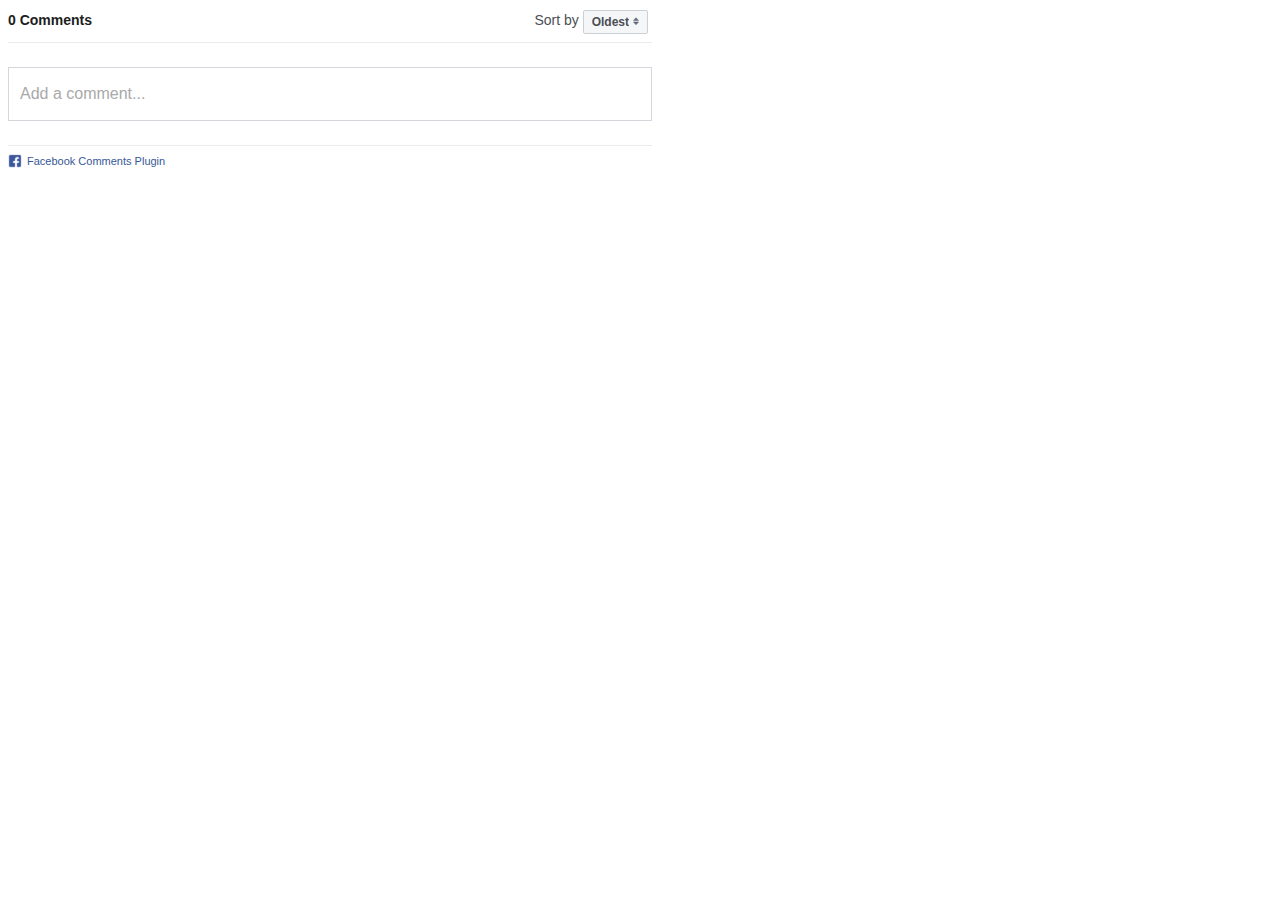
<file: w2/index_4.html>
<!DOCTYPE html>
<html lang="ru" id="facebook" class="svg " data-scrapbook-source="https://www.facebook.com/plugins/feedback.php?app_id=288916771134535&amp;channel=https%3A%2F%2Fstaticxx.facebook.com%2Fconnect%2Fxd_arbiter.php%3Fversion%3D46%23cb%3Df1f85ce48fef624%26domain%3Dwww.surinseed.com%26origin%3Dhttps%253A%252F%252Fwww.surinseed.com%252Ff35cda510df6%26relation%3Dparent.parent&amp;container_width=1120&amp;height=100&amp;href=https%3A%2F%2Fwww.surinseed.com%2Farticle%2F42&amp;locale=en_US&amp;numposts=10&amp;sdk=joey&amp;version=v2.8&amp;width=660" data-scrapbook-create="20200512152804243">
<head>
<meta charset="UTF-8"><meta name="referrer" content="origin-when-crossorigin" id="meta_referrer"><style></style><noscript><meta http-equiv="refresh" content="0;url=https://www.facebook.com/plugins/feedback.php?app_id=288916771134535&amp;channel=https%3A%2F%2Fstaticxx.facebook.com%2Fconnect%2Fxd_arbiter.php%3Fversion%3D46%23cb%3Df1f85ce48fef624%26domain%3Dwww.surinseed.com%26origin%3Dhttps%253A%252F%252Fwww.surinseed.com%252Ff35cda510df6%26relation%3Dparent.parent&amp;container_width=1120&amp;height=100&amp;href=https%3A%2F%2Fwww.surinseed.com%2Farticle%2F42&amp;locale=en_US&amp;numposts=10&amp;sdk=joey&amp;version=v2.8&amp;width=660&amp;_fb_noscript=1"></noscript><link rel="manifest" href="https://www.facebook.com/data/manifest/"><title>Facebook</title><link type="text/css" rel="stylesheet" href="Sy3GJILrA40.css" data-bootloader-hash="GB7L9">
<link type="text/css" rel="stylesheet" href="VCECvnF5ryX.css" data-bootloader-hash="djwz7">
<link type="text/css" rel="stylesheet" href="zBChbgKwtzy.css" data-bootloader-hash="DDi5c">
<link type="text/css" rel="stylesheet" href="FtZcsXaVR1_.css" data-bootloader-hash="KYj+G">
<link type="text/css" rel="stylesheet" href="ZCWhiE44-YB.css" data-bootloader-hash="4a9g9">
<link type="text/css" rel="stylesheet" href="je9Q9YWRtR_.css" data-bootloader-hash="u6yQH">
<link type="text/css" rel="stylesheet" href="fHCri-oCVBT.css" data-bootloader-hash="g7J0m">





























<link rel="preload" as="script">
</head>
<body dir="ltr" class="plugin chrome webkit win x1-5 Locale_en_US"><div class="_li"><div class="pluginSkinLight pluginFontHelvetica"><div id="u_0_0" style="width: 660px;"><div class="_56q9"><div class="_2pi8"><div class="_491z clearfix"><div class="_ohe lfloat"><span><span class=" _50f7">0 Comments</span></span></div><div class="_ohf rfloat"><div><span class="_pup">Sort by</span> <div alignh="right" class="_3-8_ _6a _6b" valign="middle"><input type="hidden" autocomplete="off" value="time"><a class="_55pi _2agf _4o_4 _4jy0 _4jy3 _517h _51sy _42ft" aria-haspopup="true" role="button" href="#" style="max-width: 200px;"><span class="_55pe">Oldest</span><span alt="" class="_3-99 _4o_3"><i alt="" class="img sp_UKFX7JQYsui_1_5x sx_af5ad6"></i></span></a></div></div></div></div><div class="_4uyl _1zz7 _2392 clearfix" direction="left"><div class="_ohe lfloat"><div class="img _8o _8s UFIImageBlockImage"></div></div><div class=""><div class="UFIImageBlockContent _42ef"><div><div class="UFIInputContainer"><div class="_1cb _5yk1" role="presentation"><div class="_5yk2" tabindex="-1"><div class="_5rp7"><div class="_1p1t"><div class="_1p1v" id="placeholder-283k7" style="white-space: pre-wrap;">Add a comment...</div></div><div class="_5rpb"><div aria-autocomplete="list" aria-controls="js_0" aria-describedby="placeholder-283k7" aria-expanded="false" aria-label="Add a comment" class="notranslate _5rpu" contenteditable="true" role="combobox" spellcheck="false" style="outline: none; user-select: text; white-space: pre-wrap; overflow-wrap: break-word;"><div data-contents="true"><div class="" data-block="true" data-editor="283k7" data-offset-key="ebfbj-0-0"><div data-offset-key="ebfbj-0-0" class="_1mf _1mj"><span data-offset-key="ebfbj-0-0"><br data-text="true"></span></div></div></div></div></div></div></div></div><div class="UFICommentAttachmentButtons clearfix"></div></div></div></div></div></div><div class="_4k-6"></div><div class="_5lm5 _2pi3 _3-8y"><div direction="left" class="clearfix"><div class="_ohe lfloat"><i class="img _8o _8r img sp_UKFX7JQYsui_1_5x sx_614748" alt=""></i></div><div class=""><div class="_42ef _8u"><a target="_blank" href="https://developers.facebook.com/products/social-plugins/comments/?utm_campaign=social_plugins&amp;utm_medium=offsite_pages&amp;utm_source=comments_plugin">Facebook Comments Plugin</a></div></div></div></div></div></div><!-- react-mount-point-unstable --></div></div></div>


</body>
</html>
</file>
